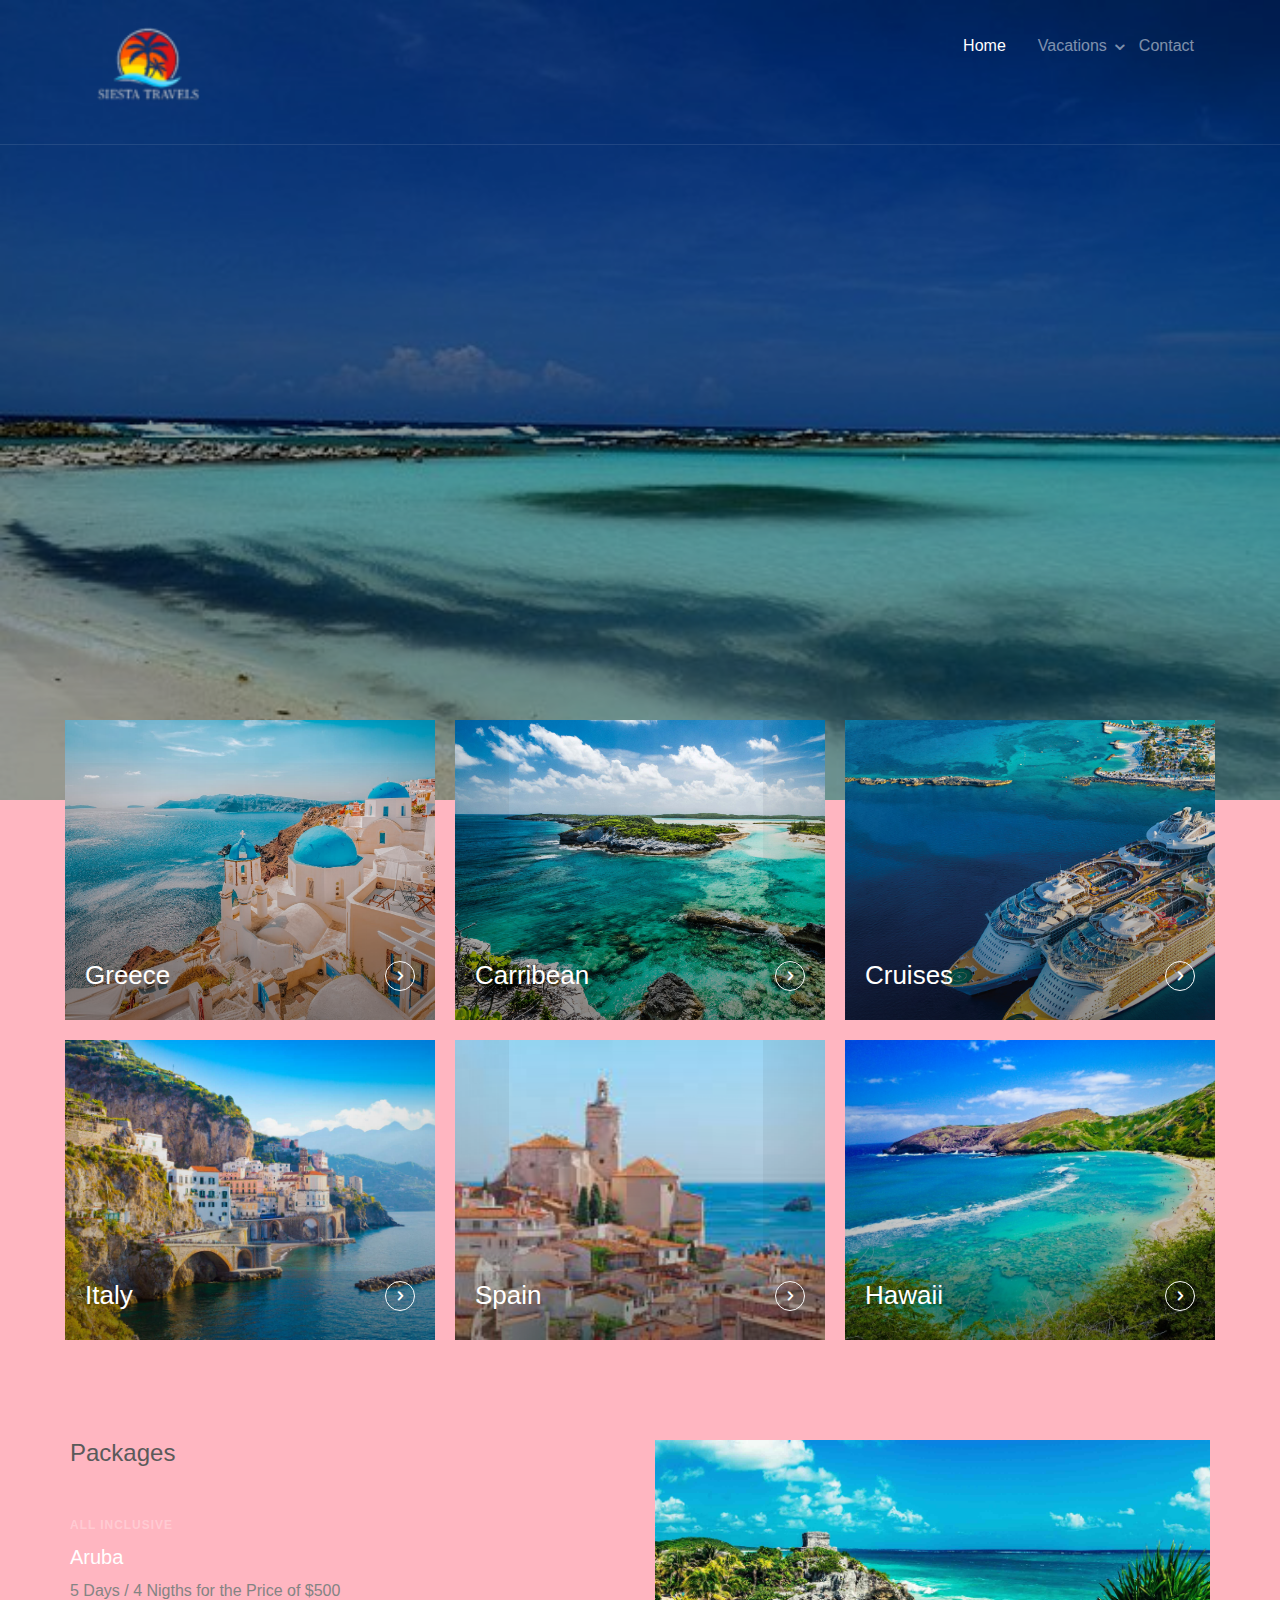
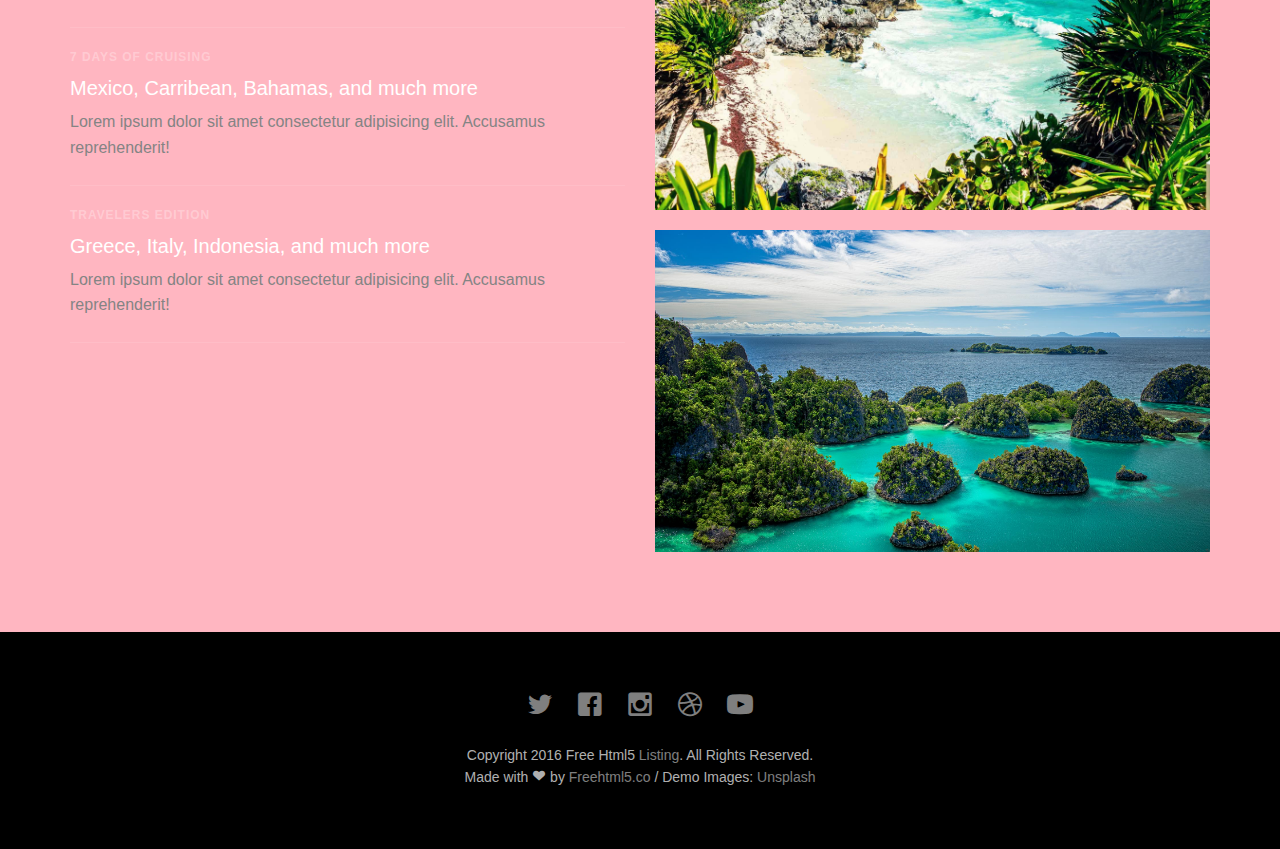
<file: index.html>
<!DOCTYPE html>
<!--[if lt IE 7]>      <html class="no-js lt-ie9 lt-ie8 lt-ie7"> <![endif]-->
<!--[if IE 7]>         <html class="no-js lt-ie9 lt-ie8"> <![endif]-->
<!--[if IE 8]>         <html class="no-js lt-ie9"> <![endif]-->
<!--[if gt IE 8]><!--> <html class="no-js"> <!--<![endif]-->
	<head>
	<meta charset="utf-8">
	<meta http-equiv="X-UA-Compatible" content="IE=edge">
	<title> &mdash; Siesta Travels</title>
	<meta name="viewport" content="width=device-width, initial-scale=1">
	<meta name="description" content="Free HTML5 Template by FREEHTML5.CO" />
	<meta name="keywords" content="free html5, free template, free bootstrap, html5, css3, mobile first, responsive" />
	<meta name="author" content="FREEHTML5.CO" />

  <!-- 
	//////////////////////////////////////////////////////

	FREE HTML5 TEMPLATE 
	DESIGNED & DEVELOPED by FREEHTML5.CO
		
	Website: 		http://freehtml5.co/
	Email: 			info@freehtml5.co
	Twitter: 		http://twitter.com/fh5co
	Facebook: 		https://www.facebook.com/fh5co

	//////////////////////////////////////////////////////
	 -->

  	<!-- Facebook and Twitter integration -->
	<meta property="og:title" content=""/>
	<meta property="og:image" content=""/>
	<meta property="og:url" content=""/>
	<meta property="og:site_name" content=""/>
	<meta property="og:description" content=""/>
	<meta name="twitter:title" content="" />
	<meta name="twitter:image" content="" />
	<meta name="twitter:url" content="" />
	<meta name="twitter:card" content="" />

	<!-- Place favicon.ico and apple-touch-icon.png in the root directory -->
	<link rel="shortcut icon" href="favicon.ico">

	<!-- <link href='https://fonts.googleapis.com/css?family=Open+Sans:400,700,300' rel='stylesheet' type='text/css'> -->
	
	<!-- Animate.css -->
	<link rel="stylesheet" href="css/animate.css">
	<!-- Icomoon Icon Fonts-->
	<link rel="stylesheet" href="css/icomoon.css">
	<!-- Bootstrap  -->
	<link rel="stylesheet" href="css/bootstrap.css">
	<!-- Superfish -->
	<link rel="stylesheet" href="css/superfish.css">

	<link rel="stylesheet" href="css/style.css">


	<!-- Modernizr JS -->
	<script src="js/modernizr-2.6.2.min.js"></script>
	<!-- FOR IE9 below -->
	<!--[if lt IE 9]>
	<script src="js/respond.min.js"></script>
	<![endif]-->

	</head>
	<body>
		<div id="fh5co-wrapper">
		<div id="fh5co-page">
		<div id="fh5co-header">
			<header id="fh5co-header-section">
				<div class="container">
					<div class="nav-header">
						<img src="./images/siesta.png" class="logo" weight=100 alt="">
						<!-- START #fh5co-menu-wrap -->
						<nav id="fh5co-menu-wrap" role="navigation">
							<ul class="sf-menu" id="fh5co-primary-menu">
								<li class="active">
									<a href="index.html">Home</a>
								</li>
								<li>
									<a href="listing.html" class="fh5co-sub-ddown">Vacations</a>
									<ul class="fh5co-sub-menu">
										<li><a href="http://freehtml5.co/preview/?item=build-free-html5-bootstrap-template" target="_blank">Packages</a></li>
										
									</ul>
								</li>
								<!-- <li>
									<a href="#" class="fh5co-sub-ddown">Dropdown</a>
									 <ul class="fh5co-sub-menu">
									 	<li><a href="left-sidebar.html">Web Development</a></li>
									 	<li><a href="right-sidebar.html">Branding &amp; Identity</a></li>
										<li>
											<a href="#" class="fh5co-sub-ddown">Free HTML5</a>
											<ul class="fh5co-sub-menu">
												<li><a href="http://freehtml5.co/preview/?item=build-free-html5-bootstrap-template" target="_blank">Build</a></li>
												<li><a href="http://freehtml5.co/preview/?item=work-free-html5-template-bootstrap" target="_blank">Work</a></li>
												<li><a href="http://freehtml5.co/preview/?item=light-free-html5-template-bootstrap" target="_blank">Light</a></li>
												<li><a href="http://freehtml5.co/preview/?item=relic-free-html5-template-using-bootstrap" target="_blank">Relic</a></li>
												<li><a href="http://freehtml5.co/preview/?item=display-free-html5-template-using-bootstrap" target="_blank">Display</a></li>
												<li><a href="http://freehtml5.co/preview/?item=sprint-free-html5-template-bootstrap" target="_blank">Sprint</a></li>
											</ul>
										</li>
										<li><a href="#">UI Animation</a></li>
										<li><a href="#">Copywriting</a></li>
										<li><a href="#">Photography</a></li> 
									</ul>
								</li> -->
								<li><a href="contact.html">Contact</a></li>
							</ul>
						</nav>
					</div>
				</div>
			</header>
			
		</div>
		
		
		<div class="fh5co-hero">
			<div class="fh5co-overlay"></div>
			<div class="fh5co-cover text-center" data-stellar-background-ratio="0.5" style="background-image: url(images/water.jpeg);">
				<div class="desc animate-box">
					<h2>Travel Around The World.</h2>
					<span><a class="btn btn-primary btn-lg" href="#">Get Started</a></span>
				</div>
			</div>

		</div>


		<div class="fh5co-listing">
			<div class="container">
				<div class="row">
					<div class="col-md-4 col-sm-4 fh5co-item-wrap">
						<a class="fh5co-listing-item">
							<img src="images/greece.jpeg" height="300" weight="200" class="">
							<div class="fh5co-listing-copy">
								<h2>Greece</h2>
								<span class="icon">
									<i class="icon-chevron-right"></i>
								</span>
							</div>
						</a>
					</div>
					<div class="col-md-4 col-sm-4 fh5co-item-wrap">
						<a class="fh5co-listing-item">
							<img src="images/carribean.jpeg" height="300" class="">
							<div class="fh5co-listing-copy">
								<h2>Carribean</h2>
								<span class="icon">
									<i class="icon-chevron-right"></i>
								</span>
							</div>
						</a>
					</div>
					<div class="col-md-4 col-sm-4 fh5co-item-wrap">
						<a class="fh5co-listing-item">
							<img src="images/boat.jpeg" height="300"class="">
							<div class="fh5co-listing-copy">
								<h2>Cruises</h2>
								<span class="icon">
									<i class="icon-chevron-right"></i>
								</span>
							</div>
						</a>
					</div>
					<!-- END 3 row -->

					<div class="col-md-4 col-sm-4 fh5co-item-wrap">
						<a class="fh5co-listing-item">
							<img src="images/italy.jpeg" height="300"class="">
							<div class="fh5co-listing-copy">
								<h2>Italy</h2>
								<span class="icon">
									<i class="icon-chevron-right"></i>
								</span>
							</div>
						</a>
					</div>
					<div class="col-md-4 col-sm-4 fh5co-item-wrap">
						<a class="fh5co-listing-item">
							<img src="images/spain2.jpeg"  height="300"class="">
							<div class="fh5co-listing-copy">
								<h2>Spain</h2>
								<span class="icon">
									<i class="icon-chevron-right"></i>
								</span>
							</div>
						</a>
					</div>
					<div class="col-md-4 col-sm-4 fh5co-item-wrap">
						<a class="fh5co-listing-item">
							<img src="images/hawait.jpeg" height="300" class="">
							<div class="fh5co-listing-copy">
								<h2>Hawaii</h2>
								<span class="icon">
									<i class="icon-chevron-right"></i>
								</span>
							</div>
						</a>
					</div>
					<!-- END 3 row -->


				</div>
			</div>
		</div>


		<div class="fh5co-section" style="background-color: lightpink">
			<div class="container">
				<div class="row">
					<div class="col-md-6 fh5co-news" >
						<h3>Packages</h3>
						<ul>
							<li>
								<a href="#">
									<span class="fh5co-date">All Inclusive</span>
									<h3>Aruba</h3>
									<p>5 Days / 4 Nigths for the Price of $500 </p>
								</a>
							</li>
							<li>
								<a href="#">
									<span class="fh5co-date">7 Days of Cruising</span>
									<h3>Mexico, Carribean, Bahamas, and much more</h3>
									<p>Lorem ipsum dolor sit amet consectetur adipisicing elit. Accusamus reprehenderit!</p>
								</a>
							</li>
							<li>
								<a href="#">
									<span class="fh5co-date">Travelers Edition</span>
									<h3>Greece, Italy, Indonesia, and much more</h3>
									<p>Lorem ipsum dolor sit amet consectetur adipisicing elit. Accusamus reprehenderit!</p>
								</a>
							</li>
						</ul>
					</div>
					<div class="col-md-6 fh5co-testimonial">
						<img src="images/mexico.jpeg"  class="img-responsive mb20">
						<img src="images/bali.jpeg"  class="img-responsive">
					</div>
				</div>
			</div>
		</div>
		
		<footer>
			<div id="footer">
				<div class="container">
					<div class="row">
						<div class="col-md-6 col-md-offset-3 text-center">
							<p class="fh5co-social-icons">
								<a href="#"><i class="icon-twitter2"></i></a>
								<a href="#"><i class="icon-facebook2"></i></a>
								<a href="#"><i class="icon-instagram"></i></a>
								<a href="#"><i class="icon-dribbble2"></i></a>
								<a href="#"><i class="icon-youtube"></i></a>
							</p>
							<p>Copyright 2016 Free Html5 <a href="#">Listing</a>. All Rights Reserved. <br>Made with <i class="icon-heart3"></i> by <a href="http://freehtml5.co/" target="_blank">Freehtml5.co</a> / Demo Images: <a href="https://unsplash.com/" target="_blank">Unsplash</a></p>
						</div>
					</div>
				</div>
			</div>
		</footer>
	

	</div>
	<!-- END fh5co-page -->

	</div>
	<!-- END fh5co-wrapper -->

	<!-- jQuery -->


	<script src="js/jquery.min.js"></script>
	<!-- jQuery Easing -->
	<script src="js/jquery.easing.1.3.js"></script>
	<!-- Bootstrap -->
	<script src="js/bootstrap.min.js"></script>
	<!-- Waypoints -->
	<script src="js/jquery.waypoints.min.js"></script>
	<!-- Stellar -->
	<script src="js/jquery.stellar.min.js"></script>
	<!-- Superfish -->
	<script src="js/hoverIntent.js"></script>
	<script src="js/superfish.js"></script>

	<!-- Main JS -->
	<script src="js/main.js"></script>

	</body>
</html>
</file>
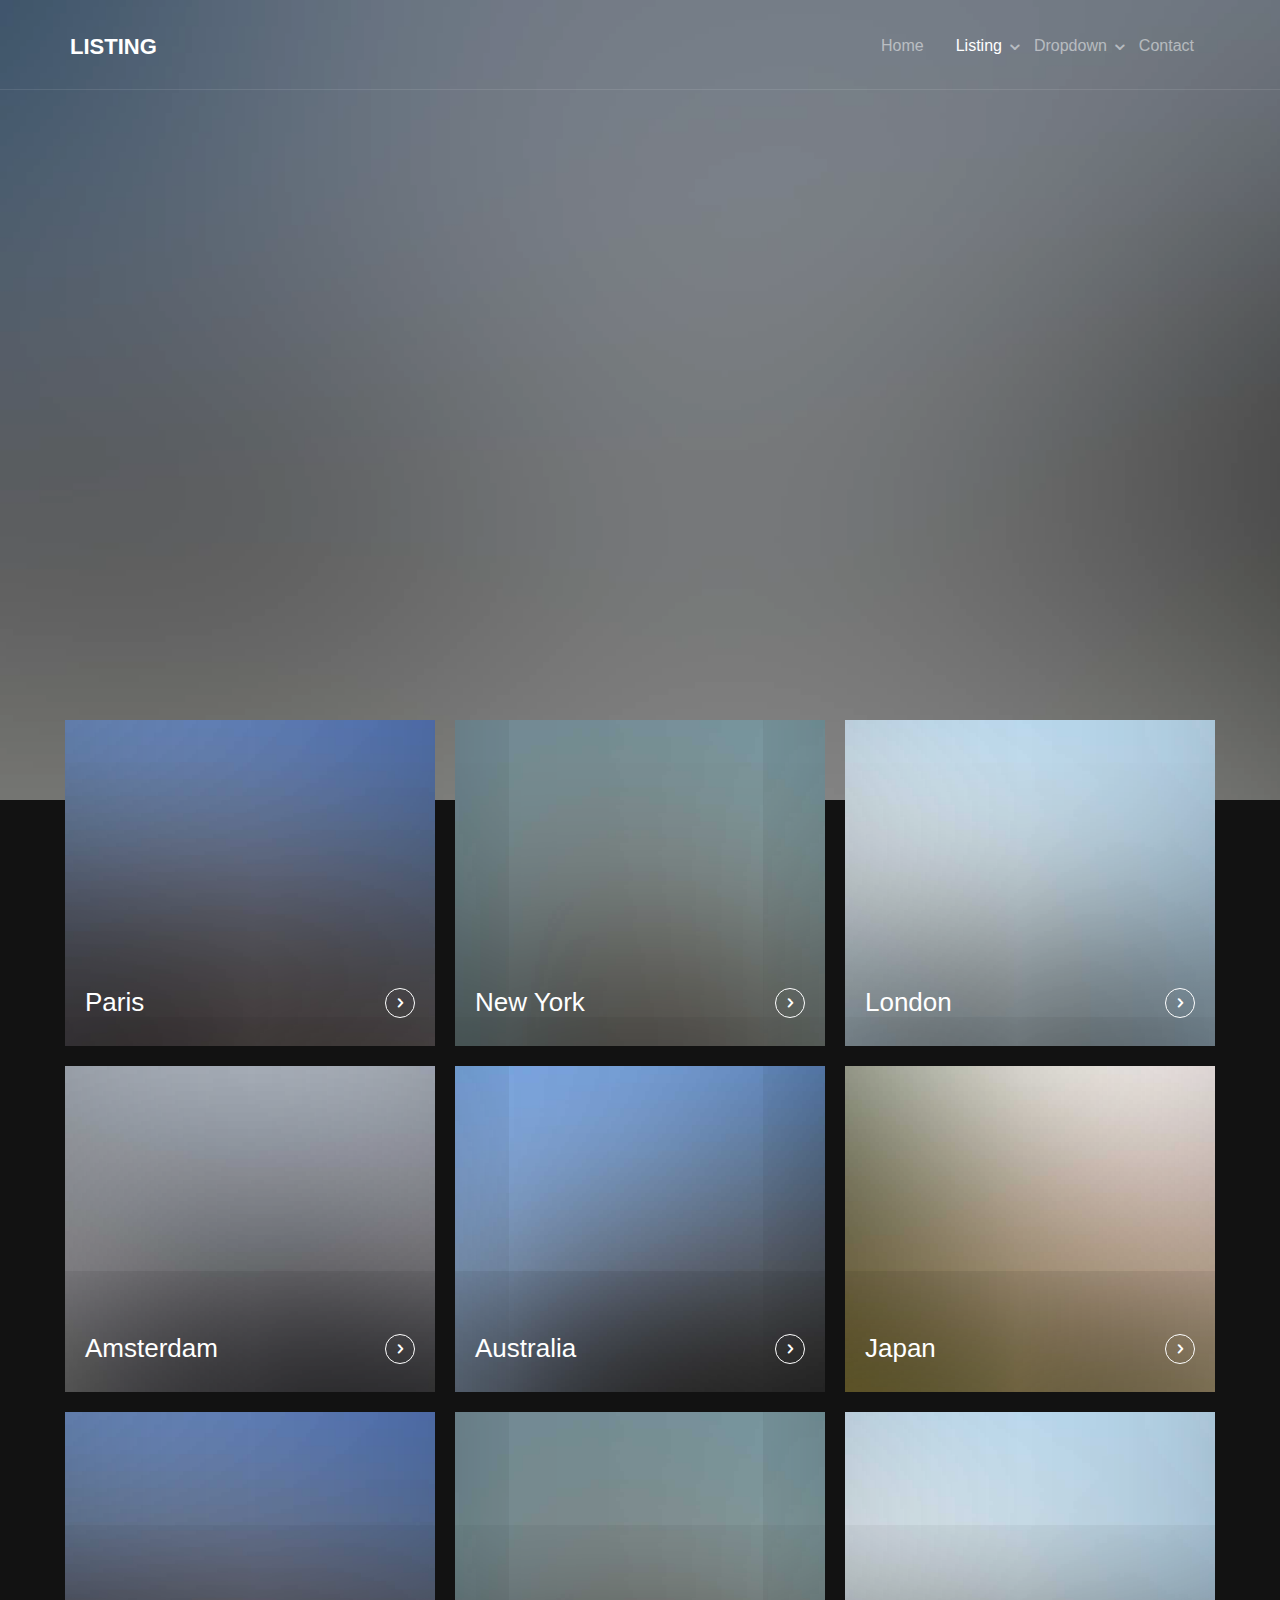
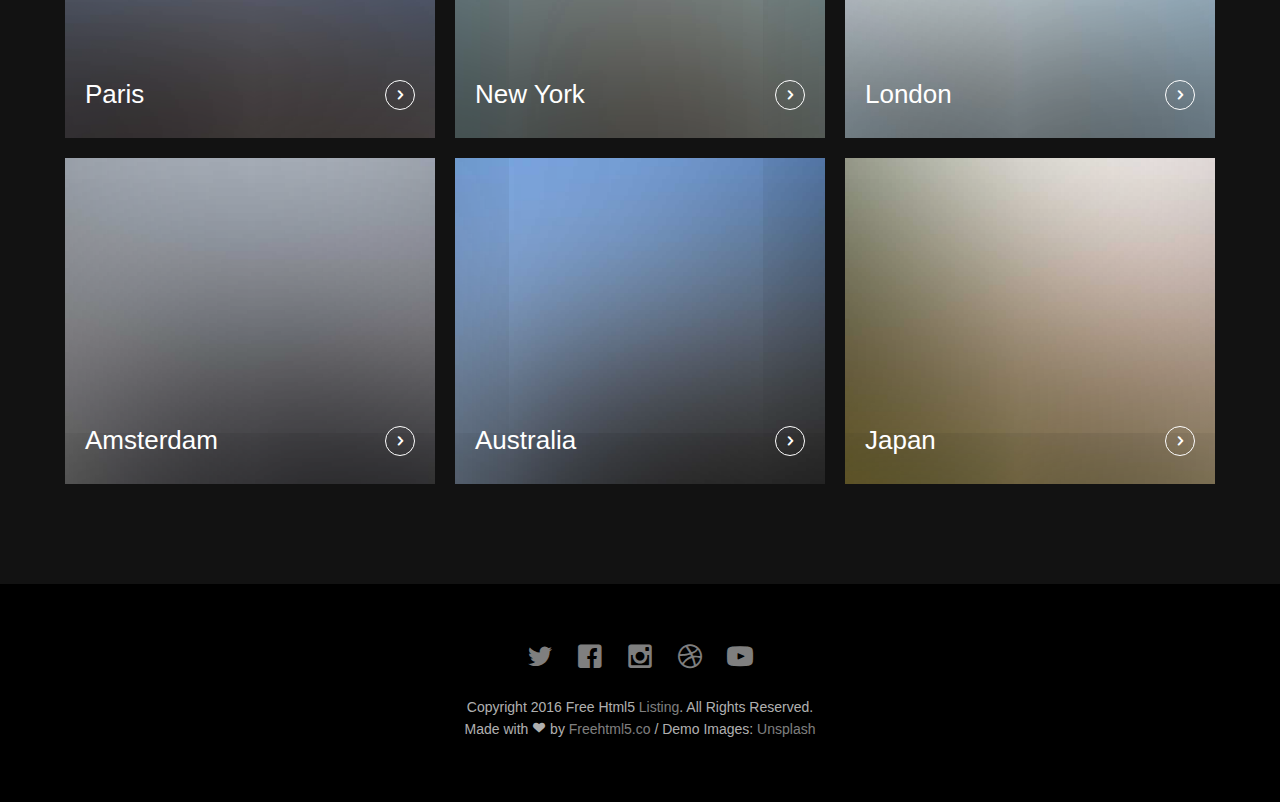
<file: listing.html>
<!DOCTYPE html>
<!--[if lt IE 7]>      <html class="no-js lt-ie9 lt-ie8 lt-ie7"> <![endif]-->
<!--[if IE 7]>         <html class="no-js lt-ie9 lt-ie8"> <![endif]-->
<!--[if IE 8]>         <html class="no-js lt-ie9"> <![endif]-->
<!--[if gt IE 8]><!--> <html class="no-js"> <!--<![endif]-->
	<head>
	<meta charset="utf-8">
	<meta http-equiv="X-UA-Compatible" content="IE=edge">
	<title>Listing &mdash; 100% Free Fully Responsive HTML5 Template by FREEHTML5.co</title>
	<meta name="viewport" content="width=device-width, initial-scale=1">
	<meta name="description" content="Free HTML5 Template by FREEHTML5.CO" />
	<meta name="keywords" content="free html5, free template, free bootstrap, html5, css3, mobile first, responsive" />
	<meta name="author" content="FREEHTML5.CO" />

  <!-- 
	//////////////////////////////////////////////////////

	FREE HTML5 TEMPLATE 
	DESIGNED & DEVELOPED by FREEHTML5.CO
		
	Website: 		http://freehtml5.co/
	Email: 			info@freehtml5.co
	Twitter: 		http://twitter.com/fh5co
	Facebook: 		https://www.facebook.com/fh5co

	//////////////////////////////////////////////////////
	 -->

  	<!-- Facebook and Twitter integration -->
	<meta property="og:title" content=""/>
	<meta property="og:image" content=""/>
	<meta property="og:url" content=""/>
	<meta property="og:site_name" content=""/>
	<meta property="og:description" content=""/>
	<meta name="twitter:title" content="" />
	<meta name="twitter:image" content="" />
	<meta name="twitter:url" content="" />
	<meta name="twitter:card" content="" />

	<!-- Place favicon.ico and apple-touch-icon.png in the root directory -->
	<link rel="shortcut icon" href="favicon.ico">

	<!-- <link href='https://fonts.googleapis.com/css?family=Open+Sans:400,700,300' rel='stylesheet' type='text/css'> -->
	
	<!-- Animate.css -->
	<link rel="stylesheet" href="css/animate.css">
	<!-- Icomoon Icon Fonts-->
	<link rel="stylesheet" href="css/icomoon.css">
	<!-- Bootstrap  -->
	<link rel="stylesheet" href="css/bootstrap.css">
	<!-- Superfish -->
	<link rel="stylesheet" href="css/superfish.css">

	<link rel="stylesheet" href="css/style.css">


	<!-- Modernizr JS -->
	<script src="js/modernizr-2.6.2.min.js"></script>
	<!-- FOR IE9 below -->
	<!--[if lt IE 9]>
	<script src="js/respond.min.js"></script>
	<![endif]-->

	</head>
	<body>
		<div id="fh5co-wrapper">
		<div id="fh5co-page">
		<div id="fh5co-header">
			<header id="fh5co-header-section">
				<div class="container">
					<div class="nav-header">
						<a href="#" class="js-fh5co-nav-toggle fh5co-nav-toggle"><i></i></a>
						<h1 id="fh5co-logo"><a href="index.html">Listing</a></h1>
						<!-- START #fh5co-menu-wrap -->
						<nav id="fh5co-menu-wrap" role="navigation">
							<ul class="sf-menu" id="fh5co-primary-menu">
								<li>
									<a href="index.html">Home</a>
								</li>
								<li class="active">
									<a href="listing.html" class="fh5co-sub-ddown">Listing</a>
									<ul class="fh5co-sub-menu">
										<li><a href="http://freehtml5.co/preview/?item=build-free-html5-bootstrap-template" target="_blank">Build</a></li>
										<li><a href="http://freehtml5.co/preview/?item=work-free-html5-template-bootstrap" target="_blank">Work</a></li>
										<li><a href="http://freehtml5.co/preview/?item=light-free-html5-template-bootstrap" target="_blank">Light</a></li>
										<li><a href="http://freehtml5.co/preview/?item=relic-free-html5-template-using-bootstrap" target="_blank">Relic</a></li>
										<li><a href="http://freehtml5.co/preview/?item=display-free-html5-template-using-bootstrap" target="_blank">Display</a></li>
										<li><a href="http://freehtml5.co/preview/?item=sprint-free-html5-template-bootstrap" target="_blank">Sprint</a></li>
									</ul>
								</li>
								<li>
									<a href="#" class="fh5co-sub-ddown">Dropdown</a>
									 <ul class="fh5co-sub-menu">
									 	<li><a href="left-sidebar.html">Web Development</a></li>
									 	<li><a href="right-sidebar.html">Branding &amp; Identity</a></li>
										<li>
											<a href="#" class="fh5co-sub-ddown">Free HTML5</a>
											<ul class="fh5co-sub-menu">
												<li><a href="http://freehtml5.co/preview/?item=build-free-html5-bootstrap-template" target="_blank">Build</a></li>
												<li><a href="http://freehtml5.co/preview/?item=work-free-html5-template-bootstrap" target="_blank">Work</a></li>
												<li><a href="http://freehtml5.co/preview/?item=light-free-html5-template-bootstrap" target="_blank">Light</a></li>
												<li><a href="http://freehtml5.co/preview/?item=relic-free-html5-template-using-bootstrap" target="_blank">Relic</a></li>
												<li><a href="http://freehtml5.co/preview/?item=display-free-html5-template-using-bootstrap" target="_blank">Display</a></li>
												<li><a href="http://freehtml5.co/preview/?item=sprint-free-html5-template-bootstrap" target="_blank">Sprint</a></li>
											</ul>
										</li>
										<li><a href="#">UI Animation</a></li>
										<li><a href="#">Copywriting</a></li>
										<li><a href="#">Photography</a></li> 
									</ul>
								</li>
								<li><a href="contact.html">Contact</a></li>
							</ul>
						</nav>
					</div>
				</div>
			</header>
			
		</div>
		
		
		<div class="fh5co-hero">
			<div class="fh5co-overlay"></div>
			<div class="fh5co-cover text-center" data-stellar-background-ratio="0.5" style="background-image: url(images/cover_bg_1.jpg);">
				<div class="desc animate-box">
					<h2>Listing of Places</h2>
					<span><a class="btn btn-primary btn-lg" href="#">Get Started</a></span>
				</div>
			</div>

		</div>


		<div class="fh5co-listing">
			<div class="container">
				<div class="row">
					<div class="col-md-4 fh5co-item-wrap">
						<a class="fh5co-listing-item">
							<img src="images/img-1.jpg" alt="Free HTML5 Bootstrap Template by FreeHTML5.co" class="img-responsive">
							<div class="fh5co-listing-copy">
								<h2>Paris</h2>
								<span class="icon">
									<i class="icon-chevron-right"></i>
								</span>
							</div>
						</a>
					</div>
					<div class="col-md-4 fh5co-item-wrap">
						<a class="fh5co-listing-item">
							<img src="images/img-2.jpg" alt="Free HTML5 Bootstrap Template by FreeHTML5.co" class="img-responsive">
							<div class="fh5co-listing-copy">
								<h2>New York</h2>
								<span class="icon">
									<i class="icon-chevron-right"></i>
								</span>
							</div>
						</a>
					</div>
					<div class="col-md-4 fh5co-item-wrap">
						<a class="fh5co-listing-item">
							<img src="images/img-3.jpg" alt="Free HTML5 Bootstrap Template by FreeHTML5.co" class="img-responsive">
							<div class="fh5co-listing-copy">
								<h2>London</h2>
								<span class="icon">
									<i class="icon-chevron-right"></i>
								</span>
							</div>
						</a>
					</div>
					<!-- END 3 row -->

					<div class="col-md-4 fh5co-item-wrap">
						<a class="fh5co-listing-item">
							<img src="images/img-4.jpg" alt="Free HTML5 Bootstrap Template by FreeHTML5.co" class="img-responsive">
							<div class="fh5co-listing-copy">
								<h2>Amsterdam</h2>
								<span class="icon">
									<i class="icon-chevron-right"></i>
								</span>
							</div>
						</a>
					</div>
					<div class="col-md-4 fh5co-item-wrap">
						<a class="fh5co-listing-item">
							<img src="images/img-5.jpg" alt="Free HTML5 Bootstrap Template by FreeHTML5.co" class="img-responsive">
							<div class="fh5co-listing-copy">
								<h2>Australia</h2>
								<span class="icon">
									<i class="icon-chevron-right"></i>
								</span>
							</div>
						</a>
					</div>
					<div class="col-md-4 fh5co-item-wrap">
						<a class="fh5co-listing-item">
							<img src="images/img-6.jpg" alt="Free HTML5 Bootstrap Template by FreeHTML5.co" class="img-responsive">
							<div class="fh5co-listing-copy">
								<h2>Japan</h2>
								<span class="icon">
									<i class="icon-chevron-right"></i>
								</span>
							</div>
						</a>
					</div>
					<!-- END 3 row -->

					<div class="col-md-4 fh5co-item-wrap">
						<a class="fh5co-listing-item">
							<img src="images/img-1.jpg" alt="Free HTML5 Bootstrap Template by FreeHTML5.co" class="img-responsive">
							<div class="fh5co-listing-copy">
								<h2>Paris</h2>
								<span class="icon">
									<i class="icon-chevron-right"></i>
								</span>
							</div>
						</a>
					</div>
					<div class="col-md-4 fh5co-item-wrap">
						<a class="fh5co-listing-item">
							<img src="images/img-2.jpg" alt="Free HTML5 Bootstrap Template by FreeHTML5.co" class="img-responsive">
							<div class="fh5co-listing-copy">
								<h2>New York</h2>
								<span class="icon">
									<i class="icon-chevron-right"></i>
								</span>
							</div>
						</a>
					</div>
					<div class="col-md-4 fh5co-item-wrap">
						<a class="fh5co-listing-item">
							<img src="images/img-3.jpg" alt="Free HTML5 Bootstrap Template by FreeHTML5.co" class="img-responsive">
							<div class="fh5co-listing-copy">
								<h2>London</h2>
								<span class="icon">
									<i class="icon-chevron-right"></i>
								</span>
							</div>
						</a>
					</div>
					<!-- END 3 row -->

					<div class="col-md-4 fh5co-item-wrap">
						<a class="fh5co-listing-item">
							<img src="images/img-4.jpg" alt="Free HTML5 Bootstrap Template by FreeHTML5.co" class="img-responsive">
							<div class="fh5co-listing-copy">
								<h2>Amsterdam</h2>
								<span class="icon">
									<i class="icon-chevron-right"></i>
								</span>
							</div>
						</a>
					</div>
					<div class="col-md-4 fh5co-item-wrap">
						<a class="fh5co-listing-item">
							<img src="images/img-5.jpg" alt="Free HTML5 Bootstrap Template by FreeHTML5.co" class="img-responsive">
							<div class="fh5co-listing-copy">
								<h2>Australia</h2>
								<span class="icon">
									<i class="icon-chevron-right"></i>
								</span>
							</div>
						</a>
					</div>
					<div class="col-md-4 fh5co-item-wrap">
						<a class="fh5co-listing-item">
							<img src="images/img-6.jpg" alt="Free HTML5 Bootstrap Template by FreeHTML5.co" class="img-responsive">
							<div class="fh5co-listing-copy">
								<h2>Japan</h2>
								<span class="icon">
									<i class="icon-chevron-right"></i>
								</span>
							</div>
						</a>
					</div>
					<!-- END 3 row -->

				</div>
			</div>
		</div>


		
		
		<footer>
			<div id="footer">
				<div class="container">
					<div class="row">
						<div class="col-md-6 col-md-offset-3 text-center">
							<p class="fh5co-social-icons">
								<a href="#"><i class="icon-twitter2"></i></a>
								<a href="#"><i class="icon-facebook2"></i></a>
								<a href="#"><i class="icon-instagram"></i></a>
								<a href="#"><i class="icon-dribbble2"></i></a>
								<a href="#"><i class="icon-youtube"></i></a>
							</p>
							<p>Copyright 2016 Free Html5 <a href="#">Listing</a>. All Rights Reserved. <br>Made with <i class="icon-heart3"></i> by <a href="http://freehtml5.co/" target="_blank">Freehtml5.co</a> / Demo Images: <a href="https://unsplash.com/" target="_blank">Unsplash</a></p>
						</div>
					</div>
				</div>
			</div>
		</footer>
	

	</div>
	<!-- END fh5co-page -->

	</div>
	<!-- END fh5co-wrapper -->

	<!-- jQuery -->


	<script src="js/jquery.min.js"></script>
	<!-- jQuery Easing -->
	<script src="js/jquery.easing.1.3.js"></script>
	<!-- Bootstrap -->
	<script src="js/bootstrap.min.js"></script>
	<!-- Waypoints -->
	<script src="js/jquery.waypoints.min.js"></script>
	<!-- Stellar -->
	<script src="js/jquery.stellar.min.js"></script>
	<!-- Superfish -->
	<script src="js/hoverIntent.js"></script>
	<script src="js/superfish.js"></script>

	<!-- Main JS -->
	<script src="js/main.js"></script>

	</body>
</html>
</file>
<file: css/icomoon.css>
@font-face {
    font-family: 'icomoon';
    src:    url('fonts/icomoon.eot?1oniuf');
    src:    url('fonts/icomoon.eot?1oniuf#iefix') format('embedded-opentype'),
        url('fonts/icomoon.ttf?1oniuf') format('truetype'),
        url('fonts/icomoon.woff?1oniuf') format('woff'),
        url('fonts/icomoon.svg?1oniuf#icomoon') format('svg');
    font-weight: normal;
    font-style: normal;
}

[class^="icon-"], [class*=" icon-"] {
    /* use !important to prevent issues with browser extensions that change fonts */
    font-family: 'icomoon' !important;
    speak: none;
    font-style: normal;
    font-weight: normal;
    font-variant: normal;
    text-transform: none;
    line-height: 1;

    /* Better Font Rendering =========== */
    -webkit-font-smoothing: antialiased;
    -moz-osx-font-smoothing: grayscale;
}

.icon-mobile:before {
    content: "\e000";
}
.icon-laptop:before {
    content: "\e001";
}
.icon-desktop:before {
    content: "\e002";
}
.icon-tablet:before {
    content: "\e003";
}
.icon-phone:before {
    content: "\e004";
}
.icon-document:before {
    content: "\e005";
}
.icon-documents:before {
    content: "\e006";
}
.icon-search:before {
    content: "\e007";
}
.icon-clipboard:before {
    content: "\e008";
}
.icon-newspaper:before {
    content: "\e009";
}
.icon-notebook:before {
    content: "\e00a";
}
.icon-book-open:before {
    content: "\e00b";
}
.icon-browser:before {
    content: "\e00c";
}
.icon-calendar:before {
    content: "\e00d";
}
.icon-presentation:before {
    content: "\e00e";
}
.icon-picture:before {
    content: "\e00f";
}
.icon-pictures:before {
    content: "\e010";
}
.icon-video:before {
    content: "\e011";
}
.icon-camera:before {
    content: "\e012";
}
.icon-printer:before {
    content: "\e013";
}
.icon-toolbox:before {
    content: "\e014";
}
.icon-briefcase:before {
    content: "\e015";
}
.icon-wallet:before {
    content: "\e016";
}
.icon-gift:before {
    content: "\e017";
}
.icon-bargraph:before {
    content: "\e018";
}
.icon-grid:before {
    content: "\e019";
}
.icon-expand:before {
    content: "\e01a";
}
.icon-focus:before {
    content: "\e01b";
}
.icon-edit:before {
    content: "\e01c";
}
.icon-adjustments:before {
    content: "\e01d";
}
.icon-ribbon:before {
    content: "\e01e";
}
.icon-hourglass:before {
    content: "\e01f";
}
.icon-lock:before {
    content: "\e020";
}
.icon-megaphone:before {
    content: "\e021";
}
.icon-shield:before {
    content: "\e022";
}
.icon-trophy:before {
    content: "\e023";
}
.icon-flag:before {
    content: "\e024";
}
.icon-map:before {
    content: "\e025";
}
.icon-puzzle:before {
    content: "\e026";
}
.icon-basket:before {
    content: "\e027";
}
.icon-envelope:before {
    content: "\e028";
}
.icon-streetsign:before {
    content: "\e029";
}
.icon-telescope:before {
    content: "\e02a";
}
.icon-gears:before {
    content: "\e02b";
}
.icon-key:before {
    content: "\e02c";
}
.icon-paperclip:before {
    content: "\e02d";
}
.icon-attachment:before {
    content: "\e02e";
}
.icon-pricetags:before {
    content: "\e02f";
}
.icon-lightbulb:before {
    content: "\e030";
}
.icon-layers:before {
    content: "\e031";
}
.icon-pencil:before {
    content: "\e032";
}
.icon-tools:before {
    content: "\e033";
}
.icon-tools-2:before {
    content: "\e034";
}
.icon-scissors:before {
    content: "\e035";
}
.icon-paintbrush:before {
    content: "\e036";
}
.icon-magnifying-glass:before {
    content: "\e037";
}
.icon-circle-compass:before {
    content: "\e038";
}
.icon-linegraph:before {
    content: "\e039";
}
.icon-mic:before {
    content: "\e03a";
}
.icon-strategy:before {
    content: "\e03b";
}
.icon-beaker:before {
    content: "\e03c";
}
.icon-caution:before {
    content: "\e03d";
}
.icon-recycle:before {
    content: "\e03e";
}
.icon-anchor:before {
    content: "\e03f";
}
.icon-profile-male:before {
    content: "\e040";
}
.icon-profile-female:before {
    content: "\e041";
}
.icon-bike:before {
    content: "\e042";
}
.icon-wine:before {
    content: "\e043";
}
.icon-hotairballoon:before {
    content: "\e044";
}
.icon-globe:before {
    content: "\e045";
}
.icon-genius:before {
    content: "\e046";
}
.icon-map-pin:before {
    content: "\e047";
}
.icon-dial:before {
    content: "\e048";
}
.icon-chat:before {
    content: "\e049";
}
.icon-heart:before {
    content: "\e04a";
}
.icon-cloud:before {
    content: "\e04b";
}
.icon-upload:before {
    content: "\e04c";
}
.icon-download:before {
    content: "\e04d";
}
.icon-target:before {
    content: "\e04e";
}
.icon-hazardous:before {
    content: "\e04f";
}
.icon-piechart:before {
    content: "\e050";
}
.icon-speedometer:before {
    content: "\e051";
}
.icon-global:before {
    content: "\e052";
}
.icon-compass:before {
    content: "\e053";
}
.icon-lifesaver:before {
    content: "\e054";
}
.icon-clock:before {
    content: "\e055";
}
.icon-aperture:before {
    content: "\e056";
}
.icon-quote:before {
    content: "\e057";
}
.icon-scope:before {
    content: "\e058";
}
.icon-alarmclock:before {
    content: "\e059";
}
.icon-refresh:before {
    content: "\e05a";
}
.icon-happy:before {
    content: "\e05b";
}
.icon-sad:before {
    content: "\e05c";
}
.icon-facebook:before {
    content: "\e05d";
}
.icon-twitter:before {
    content: "\e05e";
}
.icon-googleplus:before {
    content: "\e05f";
}
.icon-rss:before {
    content: "\e060";
}
.icon-tumblr:before {
    content: "\e061";
}
.icon-linkedin:before {
    content: "\e062";
}
.icon-dribbble:before {
    content: "\e063";
}
.icon-box2:before {
    content: "\ea82";
}
.icon-write:before {
    content: "\ea83";
}
.icon-clock2:before {
    content: "\ea84";
}
.icon-reply2:before {
    content: "\ea85";
}
.icon-reply-all2:before {
    content: "\ea86";
}
.icon-forward2:before {
    content: "\ea87";
}
.icon-flag2:before {
    content: "\ea88";
}
.icon-search2:before {
    content: "\ea89";
}
.icon-trash2:before {
    content: "\ea8a";
}
.icon-envelope2:before {
    content: "\ea8b";
}
.icon-bubble:before {
    content: "\ea8c";
}
.icon-bubbles:before {
    content: "\ea8d";
}
.icon-user2:before {
    content: "\ea8e";
}
.icon-users2:before {
    content: "\ea8f";
}
.icon-cloud2:before {
    content: "\ea90";
}
.icon-download2:before {
    content: "\ea91";
}
.icon-upload2:before {
    content: "\ea92";
}
.icon-rain:before {
    content: "\ea93";
}
.icon-sun:before {
    content: "\ea94";
}
.icon-moon2:before {
    content: "\ea95";
}
.icon-bell2:before {
    content: "\ea96";
}
.icon-folder2:before {
    content: "\ea97";
}
.icon-pin2:before {
    content: "\ea98";
}
.icon-sound2:before {
    content: "\ea99";
}
.icon-microphone:before {
    content: "\ea9a";
}
.icon-camera2:before {
    content: "\ea9b";
}
.icon-image2:before {
    content: "\ea9c";
}
.icon-cog2:before {
    content: "\ea9d";
}
.icon-calendar2:before {
    content: "\ea9e";
}
.icon-book2:before {
    content: "\ea9f";
}
.icon-map-marker:before {
    content: "\eaa0";
}
.icon-store:before {
    content: "\eaa1";
}
.icon-support:before {
    content: "\eaa2";
}
.icon-tag2:before {
    content: "\eaa3";
}
.icon-heart2:before {
    content: "\eaa4";
}
.icon-video-camera:before {
    content: "\eaa5";
}
.icon-trophy2:before {
    content: "\eaa6";
}
.icon-cart:before {
    content: "\eaa7";
}
.icon-eye2:before {
    content: "\eaa8";
}
.icon-cancel:before {
    content: "\eaa9";
}
.icon-chart:before {
    content: "\eaaa";
}
.icon-target2:before {
    content: "\eaab";
}
.icon-printer2:before {
    content: "\eaac";
}
.icon-location2:before {
    content: "\eaad";
}
.icon-bookmark2:before {
    content: "\eaae";
}
.icon-monitor:before {
    content: "\eaaf";
}
.icon-cross2:before {
    content: "\eab0";
}
.icon-plus2:before {
    content: "\eab1";
}
.icon-left:before {
    content: "\eab2";
}
.icon-up:before {
    content: "\eab3";
}
.icon-browser2:before {
    content: "\eab4";
}
.icon-windows:before {
    content: "\eab5";
}
.icon-switch2:before {
    content: "\eab6";
}
.icon-dashboard:before {
    content: "\eab7";
}
.icon-play:before {
    content: "\eab8";
}
.icon-fast-forward:before {
    content: "\eab9";
}
.icon-next:before {
    content: "\eaba";
}
.icon-refresh2:before {
    content: "\eabb";
}
.icon-film:before {
    content: "\eabc";
}
.icon-home2:before {
    content: "\eabd";
}
.icon-add-to-list:before {
    content: "\e901";
}
.icon-classic-computer:before {
    content: "\e902";
}
.icon-controller-fast-backward:before {
    content: "\e903";
}
.icon-creative-commons-attribution:before {
    content: "\e904";
}
.icon-creative-commons-noderivs:before {
    content: "\e905";
}
.icon-creative-commons-noncommercial-eu:before {
    content: "\e906";
}
.icon-creative-commons-noncommercial-us:before {
    content: "\e907";
}
.icon-creative-commons-public-domain:before {
    content: "\e908";
}
.icon-creative-commons-remix:before {
    content: "\e909";
}
.icon-creative-commons-share:before {
    content: "\e90a";
}
.icon-creative-commons-sharealike:before {
    content: "\e90b";
}
.icon-creative-commons:before {
    content: "\e90c";
}
.icon-document-landscape:before {
    content: "\e90d";
}
.icon-remove-user:before {
    content: "\e90e";
}
.icon-warning:before {
    content: "\e90f";
}
.icon-arrow-bold-down:before {
    content: "\e910";
}
.icon-arrow-bold-left:before {
    content: "\e911";
}
.icon-arrow-bold-right:before {
    content: "\e912";
}
.icon-arrow-bold-up:before {
    content: "\e913";
}
.icon-arrow-down:before {
    content: "\e914";
}
.icon-arrow-left:before {
    content: "\e915";
}
.icon-arrow-long-down:before {
    content: "\e916";
}
.icon-arrow-long-left:before {
    content: "\e917";
}
.icon-arrow-long-right:before {
    content: "\e918";
}
.icon-arrow-long-up:before {
    content: "\e919";
}
.icon-arrow-right:before {
    content: "\e91a";
}
.icon-arrow-up:before {
    content: "\e91b";
}
.icon-arrow-with-circle-down:before {
    content: "\e91c";
}
.icon-arrow-with-circle-left:before {
    content: "\e91d";
}
.icon-arrow-with-circle-right:before {
    content: "\e91e";
}
.icon-arrow-with-circle-up:before {
    content: "\e91f";
}
.icon-bookmark:before {
    content: "\e920";
}
.icon-bookmarks:before {
    content: "\e921";
}
.icon-chevron-down:before {
    content: "\e922";
}
.icon-chevron-left:before {
    content: "\e923";
}
.icon-chevron-right:before {
    content: "\e924";
}
.icon-chevron-small-down:before {
    content: "\e925";
}
.icon-chevron-small-left:before {
    content: "\e926";
}
.icon-chevron-small-right:before {
    content: "\e927";
}
.icon-chevron-small-up:before {
    content: "\e928";
}
.icon-chevron-thin-down:before {
    content: "\e929";
}
.icon-chevron-thin-left:before {
    content: "\e92a";
}
.icon-chevron-thin-right:before {
    content: "\e92b";
}
.icon-chevron-thin-up:before {
    content: "\e92c";
}
.icon-chevron-up:before {
    content: "\e92d";
}
.icon-chevron-with-circle-down:before {
    content: "\e92e";
}
.icon-chevron-with-circle-left:before {
    content: "\e92f";
}
.icon-chevron-with-circle-right:before {
    content: "\e930";
}
.icon-chevron-with-circle-up:before {
    content: "\e931";
}
.icon-cloud3:before {
    content: "\e932";
}
.icon-controller-fast-forward:before {
    content: "\e933";
}
.icon-controller-jump-to-start:before {
    content: "\e934";
}
.icon-controller-next:before {
    content: "\e935";
}
.icon-controller-paus:before {
    content: "\e936";
}
.icon-controller-play:before {
    content: "\e937";
}
.icon-controller-record:before {
    content: "\e938";
}
.icon-controller-stop:before {
    content: "\e939";
}
.icon-controller-volume:before {
    content: "\e93a";
}
.icon-dot-single:before {
    content: "\e93b";
}
.icon-dots-three-horizontal:before {
    content: "\e93c";
}
.icon-dots-three-vertical:before {
    content: "\e93d";
}
.icon-dots-two-horizontal:before {
    content: "\e93e";
}
.icon-dots-two-vertical:before {
    content: "\e93f";
}
.icon-download3:before {
    content: "\e940";
}
.icon-emoji-flirt:before {
    content: "\e941";
}
.icon-flow-branch:before {
    content: "\e942";
}
.icon-flow-cascade:before {
    content: "\e943";
}
.icon-flow-line:before {
    content: "\e944";
}
.icon-flow-parallel:before {
    content: "\e945";
}
.icon-flow-tree:before {
    content: "\e946";
}
.icon-install:before {
    content: "\e947";
}
.icon-layers2:before {
    content: "\e948";
}
.icon-open-book:before {
    content: "\e949";
}
.icon-resize-100:before {
    content: "\e94a";
}
.icon-resize-full-screen:before {
    content: "\e94b";
}
.icon-save:before {
    content: "\e94c";
}
.icon-select-arrows:before {
    content: "\e94d";
}
.icon-sound-mute:before {
    content: "\e94e";
}
.icon-sound:before {
    content: "\e94f";
}
.icon-trash:before {
    content: "\e950";
}
.icon-triangle-down:before {
    content: "\e951";
}
.icon-triangle-left:before {
    content: "\e952";
}
.icon-triangle-right:before {
    content: "\e953";
}
.icon-triangle-up:before {
    content: "\e954";
}
.icon-uninstall:before {
    content: "\e955";
}
.icon-upload-to-cloud:before {
    content: "\e956";
}
.icon-upload3:before {
    content: "\e957";
}
.icon-add-user:before {
    content: "\e958";
}
.icon-address:before {
    content: "\e959";
}
.icon-adjust:before {
    content: "\e95a";
}
.icon-air:before {
    content: "\e95b";
}
.icon-aircraft-landing:before {
    content: "\e95c";
}
.icon-aircraft-take-off:before {
    content: "\e95d";
}
.icon-aircraft:before {
    content: "\e95e";
}
.icon-align-bottom:before {
    content: "\e95f";
}
.icon-align-horizontal-middle:before {
    content: "\e960";
}
.icon-align-left:before {
    content: "\e961";
}
.icon-align-right:before {
    content: "\e962";
}
.icon-align-top:before {
    content: "\e963";
}
.icon-align-vertical-middle:before {
    content: "\e964";
}
.icon-archive:before {
    content: "\e965";
}
.icon-area-graph:before {
    content: "\e966";
}
.icon-attachment2:before {
    content: "\e967";
}
.icon-awareness-ribbon:before {
    content: "\e968";
}
.icon-back-in-time:before {
    content: "\e969";
}
.icon-back:before {
    content: "\e96a";
}
.icon-bar-graph:before {
    content: "\e96b";
}
.icon-battery:before {
    content: "\e96c";
}
.icon-beamed-note:before {
    content: "\e96d";
}
.icon-bell:before {
    content: "\e96e";
}
.icon-blackboard:before {
    content: "\e96f";
}
.icon-block:before {
    content: "\e970";
}
.icon-book:before {
    content: "\e971";
}
.icon-bowl:before {
    content: "\e972";
}
.icon-box:before {
    content: "\e973";
}
.icon-briefcase2:before {
    content: "\e974";
}
.icon-browser3:before {
    content: "\e975";
}
.icon-brush:before {
    content: "\e976";
}
.icon-bucket:before {
    content: "\e977";
}
.icon-cake:before {
    content: "\e978";
}
.icon-calculator:before {
    content: "\e979";
}
.icon-calendar3:before {
    content: "\e97a";
}
.icon-camera3:before {
    content: "\e97b";
}
.icon-ccw:before {
    content: "\e97c";
}
.icon-chat2:before {
    content: "\e97d";
}
.icon-check:before {
    content: "\e97e";
}
.icon-circle-with-cross:before {
    content: "\e97f";
}
.icon-circle-with-minus:before {
    content: "\e980";
}
.icon-circle-with-plus:before {
    content: "\e981";
}
.icon-circle:before {
    content: "\e982";
}
.icon-circular-graph:before {
    content: "\e983";
}
.icon-clapperboard:before {
    content: "\e984";
}
.icon-clipboard2:before {
    content: "\e985";
}
.icon-clock3:before {
    content: "\e986";
}
.icon-code:before {
    content: "\e987";
}
.icon-cog:before {
    content: "\e988";
}
.icon-colours:before {
    content: "\e989";
}
.icon-compass2:before {
    content: "\e98a";
}
.icon-copy:before {
    content: "\e98b";
}
.icon-credit-card:before {
    content: "\e98c";
}
.icon-credit:before {
    content: "\e98d";
}
.icon-cross:before {
    content: "\e98e";
}
.icon-cup:before {
    content: "\e98f";
}
.icon-cw:before {
    content: "\e990";
}
.icon-cycle:before {
    content: "\e991";
}
.icon-database:before {
    content: "\e992";
}
.icon-dial-pad:before {
    content: "\e993";
}
.icon-direction:before {
    content: "\e994";
}
.icon-document2:before {
    content: "\e995";
}
.icon-documents2:before {
    content: "\e996";
}
.icon-drink:before {
    content: "\e997";
}
.icon-drive:before {
    content: "\e998";
}
.icon-drop:before {
    content: "\e999";
}
.icon-edit2:before {
    content: "\e99a";
}
.icon-email:before {
    content: "\e99b";
}
.icon-emoji-happy:before {
    content: "\e99c";
}
.icon-emoji-neutral:before {
    content: "\e99d";
}
.icon-emoji-sad:before {
    content: "\e99e";
}
.icon-erase:before {
    content: "\e99f";
}
.icon-eraser:before {
    content: "\e9a0";
}
.icon-export:before {
    content: "\e9a1";
}
.icon-eye:before {
    content: "\e9a2";
}
.icon-feather:before {
    content: "\e9a3";
}
.icon-flag3:before {
    content: "\e9a4";
}
.icon-flash:before {
    content: "\e9a5";
}
.icon-flashlight:before {
    content: "\e9a6";
}
.icon-flat-brush:before {
    content: "\e9a7";
}
.icon-folder-images:before {
    content: "\e9a8";
}
.icon-folder-music:before {
    content: "\e9a9";
}
.icon-folder-video:before {
    content: "\e9aa";
}
.icon-folder:before {
    content: "\e9ab";
}
.icon-forward:before {
    content: "\e9ac";
}
.icon-funnel:before {
    content: "\e9ad";
}
.icon-game-controller:before {
    content: "\e9ae";
}
.icon-gauge:before {
    content: "\e9af";
}
.icon-globe2:before {
    content: "\e9b0";
}
.icon-graduation-cap:before {
    content: "\e9b1";
}
.icon-grid2:before {
    content: "\e9b2";
}
.icon-hair-cross:before {
    content: "\e9b3";
}
.icon-hand:before {
    content: "\e9b4";
}
.icon-heart-outlined:before {
    content: "\e9b5";
}
.icon-heart3:before {
    content: "\e9b6";
}
.icon-help-with-circle:before {
    content: "\e9b7";
}
.icon-help:before {
    content: "\e9b8";
}
.icon-home:before {
    content: "\e9b9";
}
.icon-hour-glass:before {
    content: "\e9ba";
}
.icon-image-inverted:before {
    content: "\e9bb";
}
.icon-image:before {
    content: "\e9bc";
}
.icon-images:before {
    content: "\e9bd";
}
.icon-inbox:before {
    content: "\e9be";
}
.icon-infinity:before {
    content: "\e9bf";
}
.icon-info-with-circle:before {
    content: "\e9c0";
}
.icon-info:before {
    content: "\e9c1";
}
.icon-key2:before {
    content: "\e9c2";
}
.icon-keyboard:before {
    content: "\e9c3";
}
.icon-lab-flask:before {
    content: "\e9c4";
}
.icon-landline:before {
    content: "\e9c5";
}
.icon-language:before {
    content: "\e9c6";
}
.icon-laptop2:before {
    content: "\e9c7";
}
.icon-leaf:before {
    content: "\e9c8";
}
.icon-level-down:before {
    content: "\e9c9";
}
.icon-level-up:before {
    content: "\e9ca";
}
.icon-lifebuoy:before {
    content: "\e9cb";
}
.icon-light-bulb:before {
    content: "\e9cc";
}
.icon-light-down:before {
    content: "\e9cd";
}
.icon-light-up:before {
    content: "\e9ce";
}
.icon-line-graph:before {
    content: "\e9cf";
}
.icon-link:before {
    content: "\e9d0";
}
.icon-list:before {
    content: "\e9d1";
}
.icon-location-pin:before {
    content: "\e9d2";
}
.icon-location:before {
    content: "\e9d3";
}
.icon-lock-open:before {
    content: "\e9d4";
}
.icon-lock2:before {
    content: "\e9d5";
}
.icon-log-out:before {
    content: "\e9d6";
}
.icon-login:before {
    content: "\e9d7";
}
.icon-loop:before {
    content: "\e9d8";
}
.icon-magnet:before {
    content: "\e9d9";
}
.icon-magnifying-glass2:before {
    content: "\e9da";
}
.icon-mail:before {
    content: "\e9db";
}
.icon-man:before {
    content: "\e9dc";
}
.icon-map2:before {
    content: "\e9dd";
}
.icon-mask:before {
    content: "\e9de";
}
.icon-medal:before {
    content: "\e9df";
}
.icon-megaphone2:before {
    content: "\e9e0";
}
.icon-menu:before {
    content: "\e9e1";
}
.icon-message:before {
    content: "\e9e2";
}
.icon-mic2:before {
    content: "\e9e3";
}
.icon-minus:before {
    content: "\e9e4";
}
.icon-mobile2:before {
    content: "\e9e5";
}
.icon-modern-mic:before {
    content: "\e9e6";
}
.icon-moon:before {
    content: "\e9e7";
}
.icon-mouse:before {
    content: "\e9e8";
}
.icon-music:before {
    content: "\e9e9";
}
.icon-network:before {
    content: "\e9ea";
}
.icon-new-message:before {
    content: "\e9eb";
}
.icon-new:before {
    content: "\e9ec";
}
.icon-news:before {
    content: "\e9ed";
}
.icon-note:before {
    content: "\e9ee";
}
.icon-notification:before {
    content: "\e9ef";
}
.icon-old-mobile:before {
    content: "\e9f0";
}
.icon-old-phone:before {
    content: "\e9f1";
}
.icon-palette:before {
    content: "\e9f2";
}
.icon-paper-plane:before {
    content: "\e9f3";
}
.icon-pencil2:before {
    content: "\e9f4";
}
.icon-phone2:before {
    content: "\e9f5";
}
.icon-pie-chart:before {
    content: "\e9f6";
}
.icon-pin:before {
    content: "\e9f7";
}
.icon-plus:before {
    content: "\e9f8";
}
.icon-popup:before {
    content: "\e9f9";
}
.icon-power-plug:before {
    content: "\e9fa";
}
.icon-price-ribbon:before {
    content: "\e9fb";
}
.icon-price-tag:before {
    content: "\e9fc";
}
.icon-print:before {
    content: "\e9fd";
}
.icon-progress-empty:before {
    content: "\e9fe";
}
.icon-progress-full:before {
    content: "\e9ff";
}
.icon-progress-one:before {
    content: "\ea00";
}
.icon-progress-two:before {
    content: "\ea01";
}
.icon-publish:before {
    content: "\ea02";
}
.icon-quote2:before {
    content: "\ea03";
}
.icon-radio:before {
    content: "\ea04";
}
.icon-reply-all:before {
    content: "\ea05";
}
.icon-reply:before {
    content: "\ea06";
}
.icon-retweet:before {
    content: "\ea07";
}
.icon-rocket:before {
    content: "\ea08";
}
.icon-round-brush:before {
    content: "\ea09";
}
.icon-rss2:before {
    content: "\ea0a";
}
.icon-ruler:before {
    content: "\ea0b";
}
.icon-scissors2:before {
    content: "\ea0c";
}
.icon-share-alternitive:before {
    content: "\ea0d";
}
.icon-share:before {
    content: "\ea0e";
}
.icon-shareable:before {
    content: "\ea0f";
}
.icon-shield2:before {
    content: "\ea10";
}
.icon-shop:before {
    content: "\ea11";
}
.icon-shopping-bag:before {
    content: "\ea12";
}
.icon-shopping-basket:before {
    content: "\ea13";
}
.icon-shopping-cart:before {
    content: "\ea14";
}
.icon-shuffle:before {
    content: "\ea15";
}
.icon-signal:before {
    content: "\ea16";
}
.icon-sound-mix:before {
    content: "\ea17";
}
.icon-sports-club:before {
    content: "\ea18";
}
.icon-spreadsheet:before {
    content: "\ea19";
}
.icon-squared-cross:before {
    content: "\ea1a";
}
.icon-squared-minus:before {
    content: "\ea1b";
}
.icon-squared-plus:before {
    content: "\ea1c";
}
.icon-star-outlined:before {
    content: "\ea1d";
}
.icon-star:before {
    content: "\ea1e";
}
.icon-stopwatch:before {
    content: "\ea1f";
}
.icon-suitcase:before {
    content: "\ea20";
}
.icon-swap:before {
    content: "\ea21";
}
.icon-sweden:before {
    content: "\ea22";
}
.icon-switch:before {
    content: "\ea23";
}
.icon-tablet2:before {
    content: "\ea24";
}
.icon-tag:before {
    content: "\ea25";
}
.icon-text-document-inverted:before {
    content: "\ea26";
}
.icon-text-document:before {
    content: "\ea27";
}
.icon-text:before {
    content: "\ea28";
}
.icon-thermometer:before {
    content: "\ea29";
}
.icon-thumbs-down:before {
    content: "\ea2a";
}
.icon-thumbs-up:before {
    content: "\ea2b";
}
.icon-thunder-cloud:before {
    content: "\ea2c";
}
.icon-ticket:before {
    content: "\ea2d";
}
.icon-time-slot:before {
    content: "\ea2e";
}
.icon-tools2:before {
    content: "\ea2f";
}
.icon-traffic-cone:before {
    content: "\ea30";
}
.icon-tree:before {
    content: "\ea31";
}
.icon-trophy3:before {
    content: "\ea32";
}
.icon-tv:before {
    content: "\ea33";
}
.icon-typing:before {
    content: "\ea34";
}
.icon-unread:before {
    content: "\ea35";
}
.icon-untag:before {
    content: "\ea36";
}
.icon-user:before {
    content: "\ea37";
}
.icon-users:before {
    content: "\ea38";
}
.icon-v-card:before {
    content: "\ea39";
}
.icon-video2:before {
    content: "\ea3a";
}
.icon-vinyl:before {
    content: "\ea3b";
}
.icon-voicemail:before {
    content: "\ea3c";
}
.icon-wallet2:before {
    content: "\ea3d";
}
.icon-water:before {
    content: "\ea3e";
}
.icon-500px-with-circle:before {
    content: "\ea3f";
}
.icon-500px:before {
    content: "\ea40";
}
.icon-basecamp:before {
    content: "\ea41";
}
.icon-behance:before {
    content: "\ea42";
}
.icon-creative-cloud:before {
    content: "\ea43";
}
.icon-dropbox:before {
    content: "\ea44";
}
.icon-evernote:before {
    content: "\ea45";
}
.icon-flattr:before {
    content: "\ea46";
}
.icon-foursquare:before {
    content: "\ea47";
}
.icon-google-drive:before {
    content: "\ea48";
}
.icon-google-hangouts:before {
    content: "\ea49";
}
.icon-grooveshark:before {
    content: "\ea4a";
}
.icon-icloud:before {
    content: "\ea4b";
}
.icon-mixi:before {
    content: "\ea4c";
}
.icon-onedrive:before {
    content: "\ea4d";
}
.icon-paypal:before {
    content: "\ea4e";
}
.icon-picasa:before {
    content: "\ea4f";
}
.icon-qq:before {
    content: "\ea50";
}
.icon-rdio-with-circle:before {
    content: "\ea51";
}
.icon-renren:before {
    content: "\ea52";
}
.icon-scribd:before {
    content: "\ea53";
}
.icon-sina-weibo:before {
    content: "\ea54";
}
.icon-skype-with-circle:before {
    content: "\ea55";
}
.icon-skype:before {
    content: "\ea56";
}
.icon-slideshare:before {
    content: "\ea57";
}
.icon-smashing:before {
    content: "\ea58";
}
.icon-soundcloud:before {
    content: "\ea59";
}
.icon-spotify-with-circle:before {
    content: "\ea5a";
}
.icon-spotify:before {
    content: "\ea5b";
}
.icon-swarm:before {
    content: "\ea5c";
}
.icon-vine-with-circle:before {
    content: "\ea5d";
}
.icon-vine:before {
    content: "\ea5e";
}
.icon-vk-alternitive:before {
    content: "\ea5f";
}
.icon-vk-with-circle:before {
    content: "\ea60";
}
.icon-vk:before {
    content: "\ea61";
}
.icon-xing-with-circle:before {
    content: "\ea62";
}
.icon-xing:before {
    content: "\ea63";
}
.icon-yelp:before {
    content: "\ea64";
}
.icon-dribbble-with-circle:before {
    content: "\ea65";
}
.icon-dribbble2:before {
    content: "\ea66";
}
.icon-facebook-with-circle:before {
    content: "\ea67";
}
.icon-facebook2:before {
    content: "\ea68";
}
.icon-flickr-with-circle:before {
    content: "\ea69";
}
.icon-flickr:before {
    content: "\ea6a";
}
.icon-github-with-circle:before {
    content: "\ea6b";
}
.icon-github:before {
    content: "\ea6c";
}
.icon-google-with-circle:before {
    content: "\ea6d";
}
.icon-google:before {
    content: "\ea6e";
}
.icon-instagram-with-circle:before {
    content: "\ea6f";
}
.icon-instagram:before {
    content: "\ea70";
}
.icon-lastfm-with-circle:before {
    content: "\ea71";
}
.icon-lastfm:before {
    content: "\ea72";
}
.icon-linkedin-with-circle:before {
    content: "\ea73";
}
.icon-linkedin2:before {
    content: "\ea74";
}
.icon-pinterest-with-circle:before {
    content: "\ea75";
}
.icon-pinterest:before {
    content: "\ea76";
}
.icon-rdio:before {
    content: "\ea77";
}
.icon-stumbleupon-with-circle:before {
    content: "\ea78";
}
.icon-stumbleupon:before {
    content: "\ea79";
}
.icon-tumblr-with-circle:before {
    content: "\ea7a";
}
.icon-tumblr2:before {
    content: "\ea7b";
}
.icon-twitter-with-circle:before {
    content: "\ea7c";
}
.icon-twitter2:before {
    content: "\ea7d";
}
.icon-vimeo-with-circle:before {
    content: "\ea7e";
}
.icon-vimeo:before {
    content: "\ea7f";
}
.icon-youtube-with-circle:before {
    content: "\ea80";
}
.icon-youtube:before {
    content: "\ea81";
}
.icon-home3:before {
    content: "\eabe";
}
.icon-home22:before {
    content: "\eabf";
}
.icon-home32:before {
    content: "\eac0";
}
.icon-office:before {
    content: "\eac1";
}
.icon-newspaper2:before {
    content: "\eac2";
}
.icon-pencil3:before {
    content: "\eac3";
}
.icon-pencil22:before {
    content: "\eac4";
}
.icon-quill:before {
    content: "\eac5";
}
.icon-pen:before {
    content: "\eac6";
}
.icon-blog:before {
    content: "\eac7";
}
.icon-eyedropper:before {
    content: "\eac8";
}
.icon-droplet:before {
    content: "\eac9";
}
.icon-paint-format:before {
    content: "\eaca";
}
.icon-image3:before {
    content: "\eacb";
}
.icon-images2:before {
    content: "\eacc";
}
.icon-camera4:before {
    content: "\eacd";
}
.icon-headphones:before {
    content: "\eace";
}
.icon-music2:before {
    content: "\eacf";
}
.icon-play2:before {
    content: "\ead0";
}
.icon-film2:before {
    content: "\ead1";
}
.icon-video-camera2:before {
    content: "\ead2";
}
.icon-dice:before {
    content: "\ead3";
}
.icon-pacman:before {
    content: "\ead4";
}
.icon-spades:before {
    content: "\ead5";
}
.icon-clubs:before {
    content: "\ead6";
}
.icon-diamonds:before {
    content: "\ead7";
}
.icon-bullhorn:before {
    content: "\ead8";
}
.icon-connection:before {
    content: "\ead9";
}
.icon-podcast:before {
    content: "\eada";
}
.icon-feed:before {
    content: "\eadb";
}
.icon-mic3:before {
    content: "\eadc";
}
.icon-book3:before {
    content: "\eadd";
}
.icon-books:before {
    content: "\eade";
}
.icon-library:before {
    content: "\eadf";
}
.icon-file-text:before {
    content: "\eae0";
}
.icon-profile:before {
    content: "\eae1";
}
.icon-file-empty:before {
    content: "\eae2";
}
.icon-files-empty:before {
    content: "\eae3";
}
.icon-file-text2:before {
    content: "\eae4";
}
.icon-file-picture:before {
    content: "\eae5";
}
.icon-file-music:before {
    content: "\eae6";
}
.icon-file-play:before {
    content: "\eae7";
}
.icon-file-video:before {
    content: "\eae8";
}
.icon-file-zip:before {
    content: "\eae9";
}
.icon-copy2:before {
    content: "\eaea";
}
.icon-paste:before {
    content: "\eaeb";
}
.icon-stack:before {
    content: "\eaec";
}
.icon-folder3:before {
    content: "\eaed";
}
.icon-folder-open:before {
    content: "\eaee";
}
.icon-folder-plus:before {
    content: "\eaef";
}
.icon-folder-minus:before {
    content: "\eaf0";
}
.icon-folder-download:before {
    content: "\eaf1";
}
.icon-folder-upload:before {
    content: "\eaf2";
}
.icon-price-tag2:before {
    content: "\eaf3";
}
.icon-price-tags:before {
    content: "\eaf4";
}
.icon-barcode:before {
    content: "\eaf5";
}
.icon-qrcode:before {
    content: "\eaf6";
}
.icon-ticket2:before {
    content: "\eaf7";
}
.icon-cart2:before {
    content: "\eaf8";
}
.icon-coin-dollar:before {
    content: "\eaf9";
}
.icon-coin-euro:before {
    content: "\eafa";
}
.icon-coin-pound:before {
    content: "\eafb";
}
.icon-coin-yen:before {
    content: "\eafc";
}
.icon-credit-card2:before {
    content: "\eafd";
}
.icon-calculator2:before {
    content: "\eafe";
}
.icon-lifebuoy2:before {
    content: "\eaff";
}
.icon-phone3:before {
    content: "\eb00";
}
.icon-phone-hang-up:before {
    content: "\eb01";
}
.icon-address-book:before {
    content: "\eb02";
}
.icon-envelop:before {
    content: "\eb03";
}
.icon-pushpin:before {
    content: "\eb04";
}
.icon-location3:before {
    content: "\eb05";
}
.icon-location22:before {
    content: "\eb06";
}
.icon-compass3:before {
    content: "\eb07";
}
.icon-compass22:before {
    content: "\eb08";
}
.icon-map3:before {
    content: "\eb09";
}
.icon-map22:before {
    content: "\eb0a";
}
.icon-history:before {
    content: "\eb0b";
}
.icon-clock4:before {
    content: "\eb0c";
}
.icon-clock22:before {
    content: "\eb0d";
}
.icon-alarm:before {
    content: "\eb0e";
}
.icon-bell3:before {
    content: "\eb0f";
}
.icon-stopwatch2:before {
    content: "\eb10";
}
.icon-calendar4:before {
    content: "\eb11";
}
.icon-printer3:before {
    content: "\eb12";
}
.icon-keyboard2:before {
    content: "\eb13";
}
.icon-display:before {
    content: "\eb14";
}
.icon-laptop3:before {
    content: "\eb15";
}
.icon-mobile3:before {
    content: "\eb16";
}
.icon-mobile22:before {
    content: "\eb17";
}
.icon-tablet3:before {
    content: "\eb18";
}
.icon-tv2:before {
    content: "\eb19";
}
.icon-drawer:before {
    content: "\eb1a";
}
.icon-drawer2:before {
    content: "\eb1b";
}
.icon-box-add:before {
    content: "\eb1c";
}
.icon-box-remove:before {
    content: "\eb1d";
}
.icon-download4:before {
    content: "\eb1e";
}
.icon-upload4:before {
    content: "\eb1f";
}
.icon-floppy-disk:before {
    content: "\eb20";
}
.icon-drive2:before {
    content: "\eb21";
}
.icon-database2:before {
    content: "\eb22";
}
.icon-undo:before {
    content: "\eb23";
}
.icon-redo:before {
    content: "\eb24";
}
.icon-undo2:before {
    content: "\eb25";
}
.icon-redo2:before {
    content: "\eb26";
}
.icon-forward3:before {
    content: "\eb27";
}
.icon-reply3:before {
    content: "\eb28";
}
.icon-bubble2:before {
    content: "\eb29";
}
.icon-bubbles2:before {
    content: "\eb2a";
}
.icon-bubbles22:before {
    content: "\eb2b";
}
.icon-bubble22:before {
    content: "\eb2c";
}
.icon-bubbles3:before {
    content: "\eb2d";
}
.icon-bubbles4:before {
    content: "\eb2e";
}
.icon-user3:before {
    content: "\eb2f";
}
.icon-users3:before {
    content: "\eb30";
}
.icon-user-plus:before {
    content: "\eb31";
}
.icon-user-minus:before {
    content: "\eb32";
}
.icon-user-check:before {
    content: "\eb33";
}
.icon-user-tie:before {
    content: "\eb34";
}
.icon-quotes-left:before {
    content: "\eb35";
}
.icon-quotes-right:before {
    content: "\eb36";
}
.icon-hour-glass2:before {
    content: "\eb37";
}
.icon-spinner:before {
    content: "\eb38";
}
.icon-spinner2:before {
    content: "\eb39";
}
.icon-spinner3:before {
    content: "\eb3a";
}
.icon-spinner4:before {
    content: "\eb3b";
}
.icon-spinner5:before {
    content: "\eb3c";
}
.icon-spinner6:before {
    content: "\eb3d";
}
.icon-spinner7:before {
    content: "\eb3e";
}
.icon-spinner8:before {
    content: "\eb3f";
}
.icon-spinner9:before {
    content: "\eb40";
}
.icon-spinner10:before {
    content: "\eb41";
}
.icon-spinner11:before {
    content: "\eb42";
}
.icon-binoculars:before {
    content: "\eb43";
}
.icon-search3:before {
    content: "\eb44";
}
.icon-zoom-in:before {
    content: "\eb45";
}
.icon-zoom-out:before {
    content: "\eb46";
}
.icon-enlarge:before {
    content: "\eb47";
}
.icon-shrink:before {
    content: "\eb48";
}
.icon-enlarge2:before {
    content: "\eb49";
}
.icon-shrink2:before {
    content: "\eb4a";
}
.icon-key3:before {
    content: "\eb4b";
}
.icon-key22:before {
    content: "\eb4c";
}
.icon-lock3:before {
    content: "\eb4d";
}
.icon-unlocked:before {
    content: "\eb4e";
}
.icon-wrench:before {
    content: "\eb4f";
}
.icon-equalizer:before {
    content: "\eb50";
}
.icon-equalizer2:before {
    content: "\eb51";
}
.icon-cog3:before {
    content: "\eb52";
}
.icon-cogs:before {
    content: "\eb53";
}
.icon-hammer:before {
    content: "\eb54";
}
.icon-magic-wand:before {
    content: "\eb55";
}
.icon-aid-kit:before {
    content: "\eb56";
}
.icon-bug:before {
    content: "\eb57";
}
.icon-pie-chart2:before {
    content: "\eb58";
}
.icon-stats-dots:before {
    content: "\eb59";
}
.icon-stats-bars:before {
    content: "\eb5a";
}
.icon-stats-bars2:before {
    content: "\eb5b";
}
.icon-trophy4:before {
    content: "\eb5c";
}
.icon-gift2:before {
    content: "\eb5d";
}
.icon-glass:before {
    content: "\eb5e";
}
.icon-glass2:before {
    content: "\eb5f";
}
.icon-mug:before {
    content: "\eb60";
}
.icon-spoon-knife:before {
    content: "\eb61";
}
.icon-leaf2:before {
    content: "\eb62";
}
.icon-rocket2:before {
    content: "\eb63";
}
.icon-meter:before {
    content: "\eb64";
}
.icon-meter2:before {
    content: "\eb65";
}
.icon-hammer2:before {
    content: "\eb66";
}
.icon-fire:before {
    content: "\eb67";
}
.icon-lab:before {
    content: "\eb68";
}
.icon-magnet2:before {
    content: "\eb69";
}
.icon-bin:before {
    content: "\eb6a";
}
.icon-bin2:before {
    content: "\eb6b";
}
.icon-briefcase3:before {
    content: "\eb6c";
}
.icon-airplane:before {
    content: "\eb6d";
}
.icon-truck:before {
    content: "\eb6e";
}
.icon-road:before {
    content: "\eb6f";
}
.icon-accessibility:before {
    content: "\eb70";
}
.icon-target3:before {
    content: "\eb71";
}
.icon-shield3:before {
    content: "\eb72";
}
.icon-power:before {
    content: "\eb73";
}
.icon-switch3:before {
    content: "\eb74";
}
.icon-power-cord:before {
    content: "\eb75";
}
.icon-clipboard3:before {
    content: "\eb76";
}
.icon-list-numbered:before {
    content: "\eb77";
}
.icon-list2:before {
    content: "\eb78";
}
.icon-list22:before {
    content: "\eb79";
}
.icon-tree2:before {
    content: "\eb7a";
}
.icon-menu2:before {
    content: "\eb7b";
}
.icon-menu22:before {
    content: "\eb7c";
}
.icon-menu3:before {
    content: "\eb7d";
}
.icon-menu4:before {
    content: "\eb7e";
}
.icon-cloud4:before {
    content: "\eb7f";
}
.icon-cloud-download:before {
    content: "\eb80";
}
.icon-cloud-upload:before {
    content: "\eb81";
}
.icon-cloud-check:before {
    content: "\eb82";
}
.icon-download22:before {
    content: "\eb83";
}
.icon-upload22:before {
    content: "\eb84";
}
.icon-download32:before {
    content: "\eb85";
}
.icon-upload32:before {
    content: "\eb86";
}
.icon-sphere:before {
    content: "\eb87";
}
.icon-earth:before {
    content: "\eb88";
}
.icon-link2:before {
    content: "\eb89";
}
.icon-flag4:before {
    content: "\eb8a";
}
.icon-attachment3:before {
    content: "\eb8b";
}
.icon-eye3:before {
    content: "\eb8c";
}
.icon-eye-plus:before {
    content: "\eb8d";
}
.icon-eye-minus:before {
    content: "\eb8e";
}
.icon-eye-blocked:before {
    content: "\eb8f";
}
.icon-bookmark3:before {
    content: "\eb90";
}
.icon-bookmarks2:before {
    content: "\eb91";
}
.icon-sun2:before {
    content: "\eb92";
}
.icon-contrast:before {
    content: "\eb93";
}
.icon-brightness-contrast:before {
    content: "\eb94";
}
.icon-star-empty:before {
    content: "\eb95";
}
.icon-star-half:before {
    content: "\eb96";
}
.icon-star-full:before {
    content: "\eb97";
}
.icon-heart4:before {
    content: "\eb98";
}
.icon-heart-broken:before {
    content: "\eb99";
}
.icon-man2:before {
    content: "\eb9a";
}
.icon-woman:before {
    content: "\eb9b";
}
.icon-man-woman:before {
    content: "\eb9c";
}
.icon-happy2:before {
    content: "\eb9d";
}
.icon-happy22:before {
    content: "\eb9e";
}
.icon-smile:before {
    content: "\eb9f";
}
.icon-smile2:before {
    content: "\eba0";
}
.icon-tongue:before {
    content: "\eba1";
}
.icon-tongue2:before {
    content: "\eba2";
}
.icon-sad2:before {
    content: "\eba3";
}
.icon-sad22:before {
    content: "\eba4";
}
.icon-wink:before {
    content: "\eba5";
}
.icon-wink2:before {
    content: "\eba6";
}
.icon-grin:before {
    content: "\eba7";
}
.icon-grin2:before {
    content: "\eba8";
}
.icon-cool:before {
    content: "\eba9";
}
.icon-cool2:before {
    content: "\ebaa";
}
.icon-angry:before {
    content: "\ebab";
}
.icon-angry2:before {
    content: "\ebac";
}
.icon-evil:before {
    content: "\ebad";
}
.icon-evil2:before {
    content: "\ebae";
}
.icon-shocked:before {
    content: "\ebaf";
}
.icon-shocked2:before {
    content: "\ebb0";
}
.icon-baffled:before {
    content: "\ebb1";
}
.icon-baffled2:before {
    content: "\ebb2";
}
.icon-confused:before {
    content: "\ebb3";
}
.icon-confused2:before {
    content: "\ebb4";
}
.icon-neutral:before {
    content: "\ebb5";
}
.icon-neutral2:before {
    content: "\ebb6";
}
.icon-hipster:before {
    content: "\ebb7";
}
.icon-hipster2:before {
    content: "\ebb8";
}
.icon-wondering:before {
    content: "\ebb9";
}
.icon-wondering2:before {
    content: "\ebba";
}
.icon-sleepy:before {
    content: "\ebbb";
}
.icon-sleepy2:before {
    content: "\ebbc";
}
.icon-frustrated:before {
    content: "\ebbd";
}
.icon-frustrated2:before {
    content: "\ebbe";
}
.icon-crying:before {
    content: "\ebbf";
}
.icon-crying2:before {
    content: "\ebc0";
}
.icon-point-up:before {
    content: "\ebc1";
}
.icon-point-right:before {
    content: "\ebc2";
}
.icon-point-down:before {
    content: "\ebc3";
}
.icon-point-left:before {
    content: "\ebc4";
}
.icon-warning2:before {
    content: "\ebc5";
}
.icon-notification2:before {
    content: "\ebc6";
}
.icon-question:before {
    content: "\ebc7";
}
.icon-plus3:before {
    content: "\ebc8";
}
.icon-minus2:before {
    content: "\ebc9";
}
.icon-info2:before {
    content: "\ebca";
}
.icon-cancel-circle:before {
    content: "\ebcb";
}
.icon-blocked:before {
    content: "\ebcc";
}
.icon-cross3:before {
    content: "\ebcd";
}
.icon-checkmark:before {
    content: "\ebce";
}
.icon-checkmark2:before {
    content: "\ebcf";
}
.icon-spell-check:before {
    content: "\ebd0";
}
.icon-enter:before {
    content: "\ebd1";
}
.icon-exit:before {
    content: "\ebd2";
}
.icon-play22:before {
    content: "\ebd3";
}
.icon-pause:before {
    content: "\ebd4";
}
.icon-stop:before {
    content: "\ebd5";
}
.icon-previous:before {
    content: "\ebd6";
}
.icon-next2:before {
    content: "\ebd7";
}
.icon-backward:before {
    content: "\ebd8";
}
.icon-forward22:before {
    content: "\ebd9";
}
.icon-play3:before {
    content: "\ebda";
}
.icon-pause2:before {
    content: "\ebdb";
}
.icon-stop2:before {
    content: "\ebdc";
}
.icon-backward2:before {
    content: "\ebdd";
}
.icon-forward32:before {
    content: "\ebde";
}
.icon-first:before {
    content: "\ebdf";
}
.icon-last:before {
    content: "\ebe0";
}
.icon-previous2:before {
    content: "\ebe1";
}
.icon-next22:before {
    content: "\ebe2";
}
.icon-eject:before {
    content: "\ebe3";
}
.icon-volume-high:before {
    content: "\ebe4";
}
.icon-volume-medium:before {
    content: "\ebe5";
}
.icon-volume-low:before {
    content: "\ebe6";
}
.icon-volume-mute:before {
    content: "\ebe7";
}
.icon-volume-mute2:before {
    content: "\ebe8";
}
.icon-volume-increase:before {
    content: "\ebe9";
}
.icon-volume-decrease:before {
    content: "\ebea";
}
.icon-loop2:before {
    content: "\ebeb";
}
.icon-loop22:before {
    content: "\ebec";
}
.icon-infinite:before {
    content: "\ebed";
}
.icon-shuffle2:before {
    content: "\ebee";
}
.icon-arrow-up-left:before {
    content: "\ebef";
}
.icon-arrow-up2:before {
    content: "\ebf0";
}
.icon-arrow-up-right:before {
    content: "\ebf1";
}
.icon-arrow-right2:before {
    content: "\ebf2";
}
.icon-arrow-down-right:before {
    content: "\ebf3";
}
.icon-arrow-down2:before {
    content: "\ebf4";
}
.icon-arrow-down-left:before {
    content: "\ebf5";
}
.icon-arrow-left2:before {
    content: "\ebf6";
}
.icon-arrow-up-left2:before {
    content: "\ebf7";
}
.icon-arrow-up22:before {
    content: "\ebf8";
}
.icon-arrow-up-right2:before {
    content: "\ebf9";
}
.icon-arrow-right22:before {
    content: "\ebfa";
}
.icon-arrow-down-right2:before {
    content: "\ebfb";
}
.icon-arrow-down22:before {
    content: "\ebfc";
}
.icon-arrow-down-left2:before {
    content: "\ebfd";
}
.icon-arrow-left22:before {
    content: "\ebfe";
}
.icon-circle-up:before {
    content: "\e900";
}
.icon-circle-right:before {
    content: "\ebff";
}
.icon-circle-down:before {
    content: "\ec00";
}
.icon-circle-left:before {
    content: "\ec01";
}
.icon-tab:before {
    content: "\ec02";
}
.icon-move-up:before {
    content: "\ec03";
}
.icon-move-down:before {
    content: "\ec04";
}
.icon-sort-alpha-asc:before {
    content: "\ec05";
}
.icon-sort-alpha-desc:before {
    content: "\ec06";
}
.icon-sort-numeric-asc:before {
    content: "\ec07";
}
.icon-sort-numberic-desc:before {
    content: "\ec08";
}
.icon-sort-amount-asc:before {
    content: "\ec09";
}
.icon-sort-amount-desc:before {
    content: "\ec0a";
}
.icon-command:before {
    content: "\ec0b";
}
.icon-shift:before {
    content: "\ec0c";
}
.icon-ctrl:before {
    content: "\ec0d";
}
.icon-opt:before {
    content: "\ec0e";
}
.icon-checkbox-checked:before {
    content: "\ec0f";
}
.icon-checkbox-unchecked:before {
    content: "\ec10";
}
.icon-radio-checked:before {
    content: "\ec11";
}
.icon-radio-checked2:before {
    content: "\ec12";
}
.icon-radio-unchecked:before {
    content: "\ec13";
}
.icon-crop:before {
    content: "\ec14";
}
.icon-make-group:before {
    content: "\ec15";
}
.icon-ungroup:before {
    content: "\ec16";
}
.icon-scissors3:before {
    content: "\ec17";
}
.icon-filter:before {
    content: "\ec18";
}
.icon-font:before {
    content: "\ec19";
}
.icon-ligature:before {
    content: "\ec1a";
}
.icon-ligature2:before {
    content: "\ec1b";
}
.icon-text-height:before {
    content: "\ec1c";
}
.icon-text-width:before {
    content: "\ec1d";
}
.icon-font-size:before {
    content: "\ec1e";
}
.icon-bold:before {
    content: "\ec1f";
}
.icon-underline:before {
    content: "\ec20";
}
.icon-italic:before {
    content: "\ec21";
}
.icon-strikethrough:before {
    content: "\ec22";
}
.icon-omega:before {
    content: "\ec23";
}
.icon-sigma:before {
    content: "\ec24";
}
.icon-page-break:before {
    content: "\ec25";
}
.icon-superscript:before {
    content: "\ec26";
}
.icon-subscript:before {
    content: "\ec27";
}
.icon-superscript2:before {
    content: "\ec28";
}
.icon-subscript2:before {
    content: "\ec29";
}
.icon-text-color:before {
    content: "\ec2a";
}
.icon-pagebreak:before {
    content: "\ec2b";
}
.icon-clear-formatting:before {
    content: "\ec2c";
}
.icon-table:before {
    content: "\ec2d";
}
.icon-table2:before {
    content: "\ec2e";
}
.icon-insert-template:before {
    content: "\ec2f";
}
.icon-pilcrow:before {
    content: "\ec30";
}
.icon-ltr:before {
    content: "\ec31";
}
.icon-rtl:before {
    content: "\ec32";
}
.icon-section:before {
    content: "\ec33";
}
.icon-paragraph-left:before {
    content: "\ec34";
}
.icon-paragraph-center:before {
    content: "\ec35";
}
.icon-paragraph-right:before {
    content: "\ec36";
}
.icon-paragraph-justify:before {
    content: "\ec37";
}
.icon-indent-increase:before {
    content: "\ec38";
}
.icon-indent-decrease:before {
    content: "\ec39";
}
.icon-share2:before {
    content: "\ec3a";
}
.icon-new-tab:before {
    content: "\ec3b";
}
.icon-embed:before {
    content: "\ec3c";
}
.icon-embed2:before {
    content: "\ec3d";
}
.icon-terminal:before {
    content: "\ec3e";
}
.icon-share22:before {
    content: "\ec3f";
}
.icon-mail2:before {
    content: "\ec40";
}
.icon-mail22:before {
    content: "\ec41";
}
.icon-mail3:before {
    content: "\ec42";
}
.icon-mail4:before {
    content: "\ec43";
}
.icon-amazon:before {
    content: "\ec44";
}
.icon-google2:before {
    content: "\ec45";
}
.icon-google22:before {
    content: "\ec46";
}
.icon-google3:before {
    content: "\ec47";
}
.icon-google-plus:before {
    content: "\ec48";
}
.icon-google-plus2:before {
    content: "\ec49";
}
.icon-google-plus3:before {
    content: "\ec4a";
}
.icon-hangouts:before {
    content: "\ec4b";
}
.icon-google-drive2:before {
    content: "\ec4c";
}
.icon-facebook3:before {
    content: "\ec4d";
}
.icon-facebook22:before {
    content: "\ec4e";
}
.icon-instagram2:before {
    content: "\ec4f";
}
.icon-whatsapp:before {
    content: "\ec50";
}
.icon-spotify2:before {
    content: "\ec51";
}
.icon-telegram:before {
    content: "\ec52";
}
.icon-twitter3:before {
    content: "\ec53";
}
.icon-vine2:before {
    content: "\ec54";
}
.icon-vk2:before {
    content: "\ec55";
}
.icon-renren2:before {
    content: "\ec56";
}
.icon-sina-weibo2:before {
    content: "\ec57";
}
.icon-rss3:before {
    content: "\ec58";
}
.icon-rss22:before {
    content: "\ec59";
}
.icon-youtube2:before {
    content: "\ec5a";
}
.icon-youtube22:before {
    content: "\ec5b";
}
.icon-twitch:before {
    content: "\ec5c";
}
.icon-vimeo2:before {
    content: "\ec5d";
}
.icon-vimeo22:before {
    content: "\ec5e";
}
.icon-lanyrd:before {
    content: "\ec5f";
}
.icon-flickr2:before {
    content: "\ec60";
}
.icon-flickr22:before {
    content: "\ec61";
}
.icon-flickr3:before {
    content: "\ec62";
}
.icon-flickr4:before {
    content: "\ec63";
}
.icon-dribbble3:before {
    content: "\ec64";
}
.icon-behance2:before {
    content: "\ec65";
}
.icon-behance22:before {
    content: "\ec66";
}
.icon-deviantart:before {
    content: "\ec67";
}
.icon-500px2:before {
    content: "\ec68";
}
.icon-steam:before {
    content: "\ec69";
}
.icon-steam2:before {
    content: "\ec6a";
}
.icon-dropbox2:before {
    content: "\ec6b";
}
.icon-onedrive2:before {
    content: "\ec6c";
}
.icon-github2:before {
    content: "\ec6d";
}
.icon-npm:before {
    content: "\ec6e";
}
.icon-basecamp2:before {
    content: "\ec6f";
}
.icon-trello:before {
    content: "\ec70";
}
.icon-wordpress:before {
    content: "\ec71";
}
.icon-joomla:before {
    content: "\ec72";
}
.icon-ello:before {
    content: "\ec73";
}
.icon-blogger:before {
    content: "\ec74";
}
.icon-blogger2:before {
    content: "\ec75";
}
.icon-tumblr3:before {
    content: "\ec76";
}
.icon-tumblr22:before {
    content: "\ec77";
}
.icon-yahoo:before {
    content: "\ec78";
}
.icon-yahoo2:before {
    content: "\ec79";
}
.icon-tux:before {
    content: "\ec7a";
}
.icon-appleinc:before {
    content: "\ec7b";
}
.icon-finder:before {
    content: "\ec7c";
}
.icon-android:before {
    content: "\ec7d";
}
.icon-windows2:before {
    content: "\ec7e";
}
.icon-windows8:before {
    content: "\ec7f";
}
.icon-soundcloud2:before {
    content: "\ec80";
}
.icon-soundcloud22:before {
    content: "\ec81";
}
.icon-skype2:before {
    content: "\ec82";
}
.icon-reddit:before {
    content: "\ec83";
}
.icon-hackernews:before {
    content: "\ec84";
}
.icon-wikipedia:before {
    content: "\ec85";
}
.icon-linkedin3:before {
    content: "\ec86";
}
.icon-linkedin22:before {
    content: "\ec87";
}
.icon-lastfm2:before {
    content: "\ec88";
}
.icon-lastfm22:before {
    content: "\ec89";
}
.icon-delicious:before {
    content: "\ec8a";
}
.icon-stumbleupon2:before {
    content: "\ec8b";
}
.icon-stumbleupon22:before {
    content: "\ec8c";
}
.icon-stackoverflow:before {
    content: "\ec8d";
}
.icon-pinterest2:before {
    content: "\ec8e";
}
.icon-pinterest22:before {
    content: "\ec8f";
}
.icon-xing2:before {
    content: "\ec90";
}
.icon-xing22:before {
    content: "\ec91";
}
.icon-flattr2:before {
    content: "\ec92";
}
.icon-foursquare2:before {
    content: "\ec93";
}
.icon-yelp2:before {
    content: "\ec94";
}
.icon-paypal2:before {
    content: "\ec95";
}
.icon-chrome:before {
    content: "\ec96";
}
.icon-firefox:before {
    content: "\ec97";
}
.icon-IE:before {
    content: "\ec98";
}
.icon-edge:before {
    content: "\ec99";
}
.icon-safari:before {
    content: "\ec9a";
}
.icon-opera:before {
    content: "\ec9b";
}
.icon-file-pdf:before {
    content: "\ec9c";
}
.icon-file-openoffice:before {
    content: "\ec9d";
}
.icon-file-word:before {
    content: "\ec9e";
}
.icon-file-excel:before {
    content: "\ec9f";
}
.icon-libreoffice:before {
    content: "\eca0";
}
.icon-html-five:before {
    content: "\eca1";
}
.icon-html-five2:before {
    content: "\eca2";
}
.icon-css3:before {
    content: "\eca3";
}
.icon-git:before {
    content: "\eca4";
}
.icon-codepen:before {
    content: "\eca5";
}
.icon-svg:before {
    content: "\eca6";
}
.icon-IcoMoon:before {
    content: "\eca7";
}
</file>
<file: css/superfish.css>
/*** ESSENTIAL STYLES ***/
.sf-menu, .sf-menu * {
	margin: 0;
	padding: 0;
	list-style: none;
}
.sf-menu li {
	position: relative;
}
.sf-menu ul {
	position: absolute;
	display: none;
	top: 100%;
	right: 0;
	
	z-index: 99;
}
.sf-menu > li {
	float: left;
}
.sf-menu li:hover > ul,
.sf-menu li.sfHover > ul {
	display: block;
}

.sf-menu a {
	display: block;
	position: relative;
}
.sf-menu ul ul {
	top: 0;
	left: 100%;
}


/*** DEMO SKIN ***/
.sf-menu {
	float: left;
	margin-bottom: 1em;
}
.sf-menu ul {
	box-shadow: 2px 2px 6px rgba(0,0,0,.2);
	min-width: 12em; /* allow long menu items to determine submenu width */
	*width: 12em; /* no auto sub width for IE7, see white-space comment below */
}
.sf-menu a {
	border-left: 1px solid #fff;
	border-top: 1px solid #dFeEFF; /* fallback colour must use full shorthand */
	border-top: 1px solid rgba(255,255,255,.5);
	padding: .75em 1em;
	text-decoration: none;
	zoom: 1; /* IE7 */
}
.sf-menu a {
	color: #13a;
}
.sf-menu li {
	background: #BDD2FF;
	white-space: nowrap; /* no need for Supersubs plugin */
	*white-space: normal; /* ...unless you support IE7 (let it wrap) */
	-webkit-transition: background .2s;
	transition: background .2s;
}
.sf-menu ul li {
	background: #AABDE6;
}
.sf-menu ul ul li {
	background: #9AAEDB;
}
.sf-menu li:hover,
.sf-menu li.sfHover {
	background: #CFDEFF;
	/* only transition out, not in */
	-webkit-transition: none;
	transition: none;
}

/*** arrows (for all except IE7) **/
.sf-arrows .sf-with-ul {
	padding-right: 2.5em;
	*padding-right: 1em; /* no CSS arrows for IE7 (lack pseudo-elements) */
}
/* styling for both css and generated arrows */
.sf-arrows .sf-with-ul:after {
	content: '';
	position: absolute;
	top: 50%;
	right: 1em;
	margin-top: -3px;
	height: 0;
	width: 0;
	/* order of following 3 rules important for fallbacks to work */
	border: 5px solid transparent;
	border-top-color: #dFeEFF; /* edit this to suit design (no rgba in IE8) */
	border-top-color: rgba(255,255,255,.5);
}
.sf-arrows > li > .sf-with-ul:focus:after,
.sf-arrows > li:hover > .sf-with-ul:after,
.sf-arrows > .sfHover > .sf-with-ul:after {
	border-top-color: white; /* IE8 fallback colour */
}
/* styling for right-facing arrows */
.sf-arrows ul .sf-with-ul:after {
	margin-top: -5px;
	/*margin-right: -3px;*/
	border-color: transparent;
	border-left-color: #dFeEFF; /* edit this to suit design (no rgba in IE8) */
	border-left-color: rgba(255,255,255,.5);
}
.sf-arrows ul li > .sf-with-ul:focus:after,
.sf-arrows ul li:hover > .sf-with-ul:after,
.sf-arrows ul .sfHover > .sf-with-ul:after {
	border-left-color: white;
}
</file>
<file: css/style.css>
@font-face {
  font-family: 'icomoon';
  src: url("../fonts/icomoon/icomoon.eot?srf3rx");
  src: url("../fonts/icomoon/icomoon.eot?srf3rx#iefix") format("embedded-opentype"), url("../fonts/icomoon/icomoon.ttf?srf3rx") format("truetype"), url("../fonts/icomoon/icomoon.woff?srf3rx") format("woff"), url("../fonts/icomoon/icomoon.svg?srf3rx#icomoon") format("svg");
  font-weight: normal;
  font-style: normal;
}
/* =======================================================
*
* 	Template Style 
*	Edit this section
*
* ======================================================= */
body {
  font-family: "Raleway", Arial, sans-serif;
  line-height: 1.6;
  font-size: 16px;
  background: #121212;
  color: #848484;
  font-weight: 300;
  overflow-x: hidden;
}
body.fh5co-offcanvas {
  overflow: hidden;
}

a {
  color: #fff;
  -webkit-transition: 0.5s;
  -o-transition: 0.5s;
  transition: 0.5s;
}
a:hover {
  text-decoration: none !important;
  color: #fff !important;
}

p, ul, ol {
  margin-bottom: 1.5em;
  font-size: 16px;
  color: #848484;
  font-family: "Raleway", Arial, sans-serif;
}

h1, h2, h3, h4, h5, h6 {
  color: #5a5a5a;
  font-family: "Raleway", Arial, sans-serif;
  font-weight: 400;
  margin: 0 0 30px 0;
}

figure {
  margin-bottom: 2em;
}

::-webkit-selection {
  color: #fcfcfc;
  background: #264E86;
}

::-moz-selection {
  color: #fcfcfc;
  background: #264E86;
}

::selection {
  color: #fcfcfc;
  background: #264E86;
}

#fh5co-header {
  position: relative;
  margin-bottom: 0;
  z-index: 9999999;
}

.fh5co-cover,
.fh5co-hero {
  position: relative;
  height: 800px;
}
@media screen and (max-width: 768px) {
  .fh5co-cover,
  .fh5co-hero {
    height: 700px;
  }
}
.fh5co-cover.fh5co-hero-2,
.fh5co-hero.fh5co-hero-2 {
  height: 600px;
}
.fh5co-cover.fh5co-hero-2 .fh5co-overlay,
.fh5co-hero.fh5co-hero-2 .fh5co-overlay {
  position: absolute !important;
  width: 100%;
  top: 0;
  left: 0;
  bottom: 0;
  right: 0;
  z-index: 1;
  background: rgba(0, 0, 0, 0.8);
}

.fh5co-overlay {
  position: absolute !important;
  width: 100%;
  top: 0;
  left: 0;
  bottom: 0;
  right: 0;
  z-index: 1;
  background: rgba(0, 0, 0, 0.4);
}

.fh5co-cover {
  background-size: cover;
  position: relative;
}
@media screen and (max-width: 768px) {
  .fh5co-cover {
    heifght: inherit;
    padding: 3em 0;
  }
}
.fh5co-cover .btn {
  padding: 1em 3em;
  opacity: .9;
  background: #83CC61 !important;
}
.fh5co-cover.fh5co-cover_2 {
  height: 600px;
}
@media screen and (max-width: 768px) {
  .fh5co-cover.fh5co-cover_2 {
    heifght: inherit;
    padding: 3em 0;
  }
}
.fh5co-cover .desc {
  top: 50%;
  position: absolute;
  width: 100%;
  margin-top: -80px;
  z-index: 2;
  color: #fff;
}
@media screen and (max-width: 768px) {
  .fh5co-cover .desc {
    padding-left: 15px;
    padding-right: 15px;
  }
}
.fh5co-cover .desc h2 {
  color: #fff;
  text-transform: uppercase;
  font-size: 60px;
  margin-bottom: 30px;
  font-weight: 300 !important;
}
.fh5co-cover .desc h2 strong {
  font-weight: 700;
}
@media screen and (max-width: 768px) {
  .fh5co-cover .desc h2 {
    font-size: 40px;
  }
}
.fh5co-cover .desc span {
  display: block;
  margin-bottom: 30px;
  font-size: 28px;
  letter-spacing: 1px;
}
.fh5co-cover .desc span a {
  color: #fff;
}
.fh5co-cover .desc span a:hover, .fh5co-cover .desc span a:focus {
  color: #fff !important;
}
.fh5co-cover .desc span a:hover.btn, .fh5co-cover .desc span a:focus.btn {
  border: 2px solid #fff !important;
  background: transparent !important;
}
.fh5co-cover .desc span a.fh5co-site-name {
  padding-bottom: 2px;
  border-bottom: 1px solid rgba(255, 255, 255, 0.7);
}

.fh5co-section {
  padding: 5em 0;
}
@media screen and (max-width: 768px) {
  .fh5co-section {
    padding: 3em 0;
  }
}

.fh5co-listing {
  float: left;
  position: relative;
  width: 100%;
  margin-top: -5em;
  padding-bottom: 5em;
}
.fh5co-listing .fh5co-item-wrap {
  padding-left: 10px;
  padding-right: 10px;
  margin-bottom: 20px;
  position: relative;
}
.fh5co-listing .fh5co-item-wrap .fh5co-listing-item {
  background: #fff;
  position: relative;
  display: block;
  width: 100%;
  height: 100%;
  cursor: pointer;
  overflow: hidden;
}
.fh5co-listing .fh5co-item-wrap .fh5co-listing-item:after {
  position: absolute;
  content: "";
  height: 100%;
  width: 100%;
  top: 0;
  z-index: 12;
  -webkit-box-shadow: inset 0px -126px 211px -69px rgba(0, 0, 0, 0.75);
  -moz-box-shadow: inset 0px -126px 211px -69px rgba(0, 0, 0, 0.75);
  box-shadow: inset 0px -126px 211px -69px rgba(0, 0, 0, 0.75);
  -webkit-transition: 0.3s;
  -o-transition: 0.3s;
  transition: 0.3s;
}
.fh5co-listing .fh5co-item-wrap .fh5co-listing-item img {
  position: relative;
  z-index: 10;
  -webkit-transition: 0.3s;
  -o-transition: 0.3s;
  transition: 0.3s;
}
.fh5co-listing .fh5co-item-wrap .fh5co-listing-item .fh5co-listing-copy {
  position: absolute;
  bottom: 0;
  left: 20px;
  right: 20px;
  z-index: 15;
  font-size: 16px;
}
.fh5co-listing .fh5co-item-wrap .fh5co-listing-item .fh5co-listing-copy h2 {
  color: #fff;
  font-size: 26px;
  -webkit-transition: 0.2s;
  -o-transition: 0.2s;
  transition: 0.2s;
}
.fh5co-listing .fh5co-item-wrap .fh5co-listing-item .fh5co-listing-copy .icon {
  display: block;
  position: absolute;
  right: 0;
  top: 0;
  bottom: 20px;
  width: 30px;
  height: 30px;
  border: 1px solid #fff;
  line-height: 32px;
  font-size: 16px;
  text-align: center;
  -webkit-border-radius: 50%;
  -moz-border-radius: 50%;
  -ms-border-radius: 50%;
  border-radius: 50%;
  -webkit-transition: 0.2s;
  -o-transition: 0.2s;
  transition: 0.2s;
}
.fh5co-listing .fh5co-item-wrap .fh5co-listing-item .fh5co-listing-copy .icon i {
  color: #fff;
}
.fh5co-listing .fh5co-item-wrap .fh5co-listing-item:hover img {
  -webkit-transform: scale(1.1);
  -moz-transform: scale(1.1);
  -ms-transform: scale(1.1);
  -o-transform: scale(1.1);
  transform: scale(1.1);
}
.fh5co-listing .fh5co-item-wrap .fh5co-listing-item:hover:after {
  -webkit-box-shadow: inset 0px -126px 311px -69px rgba(0, 0, 0, 0.95);
  -moz-box-shadow: inset 0px -126px 311px -69px rgba(0, 0, 0, 0.95);
  box-shadow: inset 0px -126px 311px -69px rgba(0, 0, 0, 0.95);
}
.fh5co-listing .fh5co-item-wrap .fh5co-listing-item:hover .fh5co-listing-copy h2 {
  margin-left: 10px;
}
.fh5co-listing .fh5co-item-wrap .fh5co-listing-item:hover .fh5co-listing-copy .icon {
  margin-right: 10px;
}

.fh5co-news ul {
  padding: 0;
  margin: 0;
}
.fh5co-news ul li {
  padding: 0;
  margin: 0;
  list-style: none;
}
.fh5co-news ul li a {
  display: block;
  border-bottom: 1px solid rgba(255, 255, 255, 0.1);
  padding-top: 20px;
}
.fh5co-news ul li a .fh5co-date {
  font-family: Arial, sans-serif;
  color: rgba(255, 255, 255, 0.3);
  text-transform: uppercase;
  font-size: 12px;
  font-weight: bold;
  letter-spacing: .08em;
  display: block;
  margin-bottom: 10px;
}
.fh5co-news ul li a h3 {
  margin-bottom: 10px;
  font-size: 20px;
  color: #fff;
}
.fh5co-news ul li a:hover {
  background: #000;
  padding-left: 30px;
}

/* Superfish Override Menu */
.sf-menu {
  margin: 0.4em 0 0 0 !important;
}

.sf-menu {
  float: right;
}

.sf-menu ul {
  box-shadow: none;
  border: transparent;
  min-width: 10em;
  *width: 10em;
}

.sf-menu a {
  color: rgba(255, 255, 255, 0.5);
  padding: 0.75em 1em !important;
  font-weight: normal;
  border-left: none;
  border-top: none;
  border-top: none;
  text-decoration: none;
  zoom: 1;
  font-size: 16px;
  border-bottom: none !important;
}
.sf-menu a:hover, .sf-menu a:focus {
  color: #fff !important;
}

.sf-menu li.active a:hover, .sf-menu li.active a:focus {
  color: #fff;
}

.sf-menu li,
.sf-menu ul li,
.sf-menu ul ul li,
.sf-menu li:hover,
.sf-menu li.sfHover {
  background: transparent;
}

.sf-menu ul li a,
.sf-menu ul ul li a {
  text-transform: none;
  padding: 0.2em 1em !important;
  letter-spacing: 1px;
  font-size: 14px !important;
}

.sf-menu li:hover a,
.sf-menu li.sfHover a,
.sf-menu ul li:hover a,
.sf-menu ul li.sfHover a,
.sf-menu li.active a {
  color: #fff;
}

.sf-menu ul li:hover,
.sf-menu ul li.sfHover {
  background: transparent;
}

.sf-menu ul li {
  background: transparent;
}

.sf-arrows .sf-with-ul {
  padding-right: 2.5em;
  *padding-right: 1em;
}

.sf-arrows .sf-with-ul:after {
  content: '';
  position: absolute;
  top: 50%;
  right: 1em;
  margin-top: -3px;
  height: 0;
  width: 0;
  border: 5px solid transparent;
  border-top-color: #ccc;
}

.sf-arrows > li > .sf-with-ul:focus:after,
.sf-arrows > li:hover > .sf-with-ul:after,
.sf-arrows > .sfHover > .sf-with-ul:after {
  border-top-color: #ccc;
}

.sf-arrows ul .sf-with-ul:after {
  margin-top: -5px;
  margin-right: -3px;
  border-color: transparent;
  border-left-color: #ccc;
}

.sf-arrows ul li > .sf-with-ul:focus:after,
.sf-arrows ul li:hover > .sf-with-ul:after,
.sf-arrows ul .sfHover > .sf-with-ul:after {
  border-left-color: #ccc;
}

#fh5co-header-section {
  padding: 0;
  position: absolute;
  top: 0;
  left: 0;
  width: 100%;
  z-index: 2;
  border-bottom: 1px solid rgba(255, 255, 255, 0.1);
}

.nav-header {
  position: relative;
  float: left;
  width: 100%;
}

#fh5co-logo {
  position: relative;
  z-index: 2;
  font-size: 22px;
  text-transform: uppercase;
  margin-top: 35px;
  font-weight: 700;
  float: left;
}
#fh5co-logo span {
  font-weight: 700;
}
@media screen and (max-width: 768px) {
  #fh5co-logo {
    width: 100%;
    float: none;
    text-align: center;
  }
}
#fh5co-logo a {
  color: #fff;
}
#fh5co-logo a:hover, #fh5co-logo a:focus {
  color: #fff !important;
}

#fh5co-menu-wrap {
  position: relative;
  z-index: 2;
  display: block;
  float: right;
  margin-top: 15px;
}
#fh5co-menu-wrap .sf-menu a {
  padding: 1em .75em;
}

#fh5co-primary-menu > li > ul li.active > a {
  color: #264E86 !important;
}
#fh5co-primary-menu > li > .sf-with-ul:after {
  border: none !important;
  font-family: 'icomoon';
  speak: none;
  font-style: normal;
  font-weight: normal;
  font-variant: normal;
  text-transform: none;
  line-height: 1;
  /* Better Font Rendering =========== */
  -webkit-font-smoothing: antialiased;
  -moz-osx-font-smoothing: grayscale;
  position: absolute;
  float: right;
  margin-right: -5px;
  top: 50%;
  margin-top: -7px;
  content: "\e922";
  color: rgba(255, 255, 255, 0.5);
}
#fh5co-primary-menu > li > ul li {
  position: relative;
}
#fh5co-primary-menu > li > ul li > .sf-with-ul:after {
  border: none !important;
  font-family: 'icomoon';
  speak: none;
  font-style: normal;
  font-weight: normal;
  font-variant: normal;
  text-transform: none;
  line-height: 1;
  /* Better Font Rendering =========== */
  -webkit-font-smoothing: antialiased;
  -moz-osx-font-smoothing: grayscale;
  position: absolute;
  float: right;
  margin-right: 10px;
  top: 20px;
  font-size: 16px;
  content: "\e924";
  color: rgba(0, 0, 0, 0.5);
}

#fh5co-primary-menu .fh5co-sub-menu {
  padding: 10px 7px 10px;
  background: #fff;
  left: 0;
  -webkit-border-radius: 5px;
  -moz-border-radius: 5px;
  -ms-border-radius: 5px;
  border-radius: 5px;
  -webkit-box-shadow: 0 5px 15px rgba(0, 0, 0, 0.15);
  -moz-box-shadow: 0 5px 15px rgba(0, 0, 0, 0.15);
  -ms-box-shadow: 0 5px 15px rgba(0, 0, 0, 0.15);
  -o-box-shadow: 0 5px 15px rgba(0, 0, 0, 0.15);
  box-shadow: 0 5px 15px rgba(0, 0, 0, 0.15);
}
#fh5co-primary-menu .fh5co-sub-menu > li > .fh5co-sub-menu {
  left: 100%;
}

#fh5co-primary-menu .fh5co-sub-menu:before {
  position: absolute;
  top: -9px;
  left: 20px;
  width: 0;
  height: 0;
  content: '';
}

#fh5co-primary-menu .fh5co-sub-menu:after {
  position: absolute;
  top: -8px;
  left: 21px;
  width: 0;
  height: 0;
  border-right: 8px solid transparent;
  border-bottom: 8px solid #fff;
  border-bottom: 8px solid white;
  border-left: 8px solid transparent;
  content: '';
}

#fh5co-primary-menu .fh5co-sub-menu .fh5co-sub-menu:before {
  top: 6px;
  left: 100%;
}

#fh5co-primary-menu .fh5co-sub-menu .fh5co-sub-menu:after {
  top: 7px;
  right: 100%;
  border: none !important;
}

.site-header.has-image #primary-menu .sub-menu {
  border-color: #ebebeb;
  -webkit-box-shadow: 0 5px 15px 4px rgba(0, 0, 0, 0.09);
  -moz-box-shadow: 0 5px 15px 4px rgba(0, 0, 0, 0.09);
  -ms-box-shadow: 0 5px 15px 4px rgba(0, 0, 0, 0.09);
  -o-box-shadow: 0 5px 15px 4px rgba(0, 0, 0, 0.09);
  box-shadow: 0 5px 15px 4px rgba(0, 0, 0, 0.09);
}
.site-header.has-image #primary-menu .sub-menu:before {
  display: none;
}

#fh5co-primary-menu .fh5co-sub-menu a {
  letter-spacing: 0;
  padding: 0 15px;
  font-size: 18px;
  line-height: 34px;
  color: #575757 !important;
  text-transform: none;
  background: none;
}
#fh5co-primary-menu .fh5co-sub-menu a:hover {
  color: #264E86 !important;
}

.heading-section {
  padding-bottom: 1em;
  margin-bottom: 5em;
}
.heading-section:after {
  position: absolute;
  content: '';
  bottom: 0;
  left: 50%;
  width: 100px;
  margin-left: -50px;
  height: 2px;
  background: #264E86;
}
.heading-section h3 {
  font-size: 40px;
  font-weight: 300;
  position: relative;
}
.heading-section p {
  font-size: 20px;
}

#fh5co-contact .contact-info {
  margin: 0;
  padding: 0;
}
#fh5co-contact .contact-info li {
  list-style: none;
  margin: 0 0 20px 0;
  position: relative;
  padding-left: 40px;
}
#fh5co-contact .contact-info li i {
  position: absolute;
  top: .3em;
  left: 0;
  font-size: 22px;
  color: rgba(255, 255, 255, 0.3);
}
#fh5co-contact .contact-info li a {
  font-weight: 400 !important;
  color: rgba(255, 255, 255, 0.5);
}
#fh5co-contact .form-control {
  -webkit-box-shadow: none;
  -moz-box-shadow: none;
  -ms-box-shadow: none;
  -o-box-shadow: none;
  box-shadow: none;
  border: none;
  border: 1px solid rgba(255, 255, 255, 0.1);
  font-size: 18px;
  background: transparent;
  font-weight: 400;
  -webkit-border-radius: 0px;
  -moz-border-radius: 0px;
  -ms-border-radius: 0px;
  border-radius: 0px;
}
#fh5co-contact .form-control:focus, #fh5co-contact .form-control:active {
  border: 1px solid rgba(255, 255, 255, 0.5);
}
#fh5co-contact input[type="text"] {
  height: 50px;
}
#fh5co-contact .form-group {
  margin-bottom: 30px;
}
#fh5co-contact .btn {
  background: #83CC61;
}

#map {
  width: 100%;
  height: 500px;
  position: relative;
}
@media screen and (max-width: 768px) {
  #map {
    height: 200px;
  }
}

.fh5co-social-icons > a {
  padding: 4px 10px;
  color: #264E86;
}
.fh5co-social-icons > a i {
  font-size: 26px;
}
.fh5co-social-icons > a:hover, .fh5co-social-icons > a:focus, .fh5co-social-icons > a:active {
  text-decoration: none;
  color: #5a5a5a;
}

#footer {
  float: left;
  width: 100%;
  clear: both;
  background: #000;
  padding: 60px 0 40px;
}
#footer p {
  color: rgba(255, 255, 255, 0.7);
  font-size: 14px;
}
#footer p a {
  color: rgba(255, 255, 255, 0.5);
}
#footer p a:hover, #footer p a:active, #footer p a:focus {
  color: rgba(255, 255, 255, 0.9) !important;
}

.btn {
  -webkit-transition: 0.3s;
  -o-transition: 0.3s;
  transition: 0.3s;
}

.btn {
  text-transform: uppercase;
  letter-spacing: 2px;
  -webkit-transition: 0.3s;
  -o-transition: 0.3s;
  transition: 0.3s;
}
.btn.btn-primary {
  background: #264E86;
  color: #fff;
  border: none !important;
  border: 2px solid transparent !important;
}
.btn.btn-primary:hover, .btn.btn-primary:active, .btn.btn-primary:focus {
  box-shadow: none;
  background: #264E86;
  color: #fff !important;
}
.btn:hover, .btn:active, .btn:focus {
  background: #393e46 !important;
  color: #fff;
  outline: none !important;
}
.btn.btn-default:hover, .btn.btn-default:focus, .btn.btn-default:active {
  border-color: transparent;
}

.js .animate-box {
  opacity: 0;
}

#fh5co-wrapper {
  overflow-x: hidden;
  position: relative;
}

.fh5co-offcanvas {
  overflow: hidden;
}
.fh5co-offcanvas #fh5co-wrapper {
  overflow: hidden !important;
}

#fh5co-page {
  position: relative;
  -webkit-transition: 0.5s;
  -o-transition: 0.5s;
  transition: 0.5s;
}
.fh5co-offcanvas #fh5co-page {
  -moz-transform: translateX(-240px);
  -webkit-transform: translateX(-240px);
  -ms-transform: translateX(-240px);
  -o-transform: translateX(-240px);
  transform: translateX(-240px);
}

@media screen and (max-width: 768px) {
  #fh5co-menu-wrap {
    display: none;
  }
}

#offcanvas-menu {
  position: absolute;
  top: 0;
  bottom: 0;
  z-index: 99;
  background: #222;
  right: -240px;
  width: 240px;
  padding: 20px;
  overflow-y: scroll !important;
}
#offcanvas-menu ul {
  padding: 0;
  margin: 0;
}
#offcanvas-menu ul li {
  padding: 0;
  margin: 0 0 10px 0;
  list-style: none;
}
#offcanvas-menu ul li a {
  font-size: 18px;
  color: rgba(255, 255, 255, 0.4);
}
#offcanvas-menu ul li a:hover {
  color: #fff !important;
}
#offcanvas-menu ul li > .fh5co-sub-menu {
  margin-top: 9px;
  padding-left: 20px;
}
#offcanvas-menu ul li > .fh5co-sub-menu a:hover {
  color: #fff;
}
#offcanvas-menu ul li.active > a {
  color: #fff;
}
#offcanvas-menu ul .fh5co-sub-menu {
  display: block !important;
}

.fh5co-nav-toggle {
  cursor: pointer;
  text-decoration: none;
}
.fh5co-nav-toggle.active i::before, .fh5co-nav-toggle.active i::after {
  background: #fff;
}
.fh5co-nav-toggle.dark.active i::before, .fh5co-nav-toggle.dark.active i::after {
  background: #fff;
}
.fh5co-nav-toggle:hover, .fh5co-nav-toggle:focus, .fh5co-nav-toggle:active {
  outline: none;
  border-bottom: none !important;
}
.fh5co-nav-toggle i {
  position: relative;
  display: -moz-inline-stack;
  display: inline-block;
  zoom: 1;
  *display: inline;
  width: 30px;
  height: 2px;
  color: #fff;
  font: bold 14px/.4 Helvetica;
  text-transform: uppercase;
  text-indent: -55px;
  background: #fff;
  transition: all .2s ease-out;
}
.fh5co-nav-toggle i::before, .fh5co-nav-toggle i::after {
  content: '';
  width: 30px;
  height: 2px;
  background: #fff;
  position: absolute;
  left: 0;
  -webkit-transition: 0.2s;
  -o-transition: 0.2s;
  transition: 0.2s;
}
.fh5co-nav-toggle.dark i {
  position: relative;
  color: #000;
  background: #000;
  transition: all .2s ease-out;
}
.fh5co-nav-toggle.dark i::before, .fh5co-nav-toggle.dark i::after {
  background: #000;
  -webkit-transition: 0.2s;
  -o-transition: 0.2s;
  transition: 0.2s;
}

.fh5co-nav-toggle i::before {
  top: -7px;
}

.fh5co-nav-toggle i::after {
  bottom: -7px;
}

.fh5co-nav-toggle:hover i::before {
  top: -10px;
}

.fh5co-nav-toggle:hover i::after {
  bottom: -10px;
}

.fh5co-nav-toggle.active i {
  background: transparent;
}

.fh5co-nav-toggle.active i::before {
  top: 0;
  -webkit-transform: rotateZ(45deg);
  -moz-transform: rotateZ(45deg);
  -ms-transform: rotateZ(45deg);
  -o-transform: rotateZ(45deg);
  transform: rotateZ(45deg);
}

.fh5co-nav-toggle.active i::after {
  bottom: 0;
  -webkit-transform: rotateZ(-45deg);
  -moz-transform: rotateZ(-45deg);
  -ms-transform: rotateZ(-45deg);
  -o-transform: rotateZ(-45deg);
  transform: rotateZ(-45deg);
}

.fh5co-nav-toggle {
  position: absolute;
  top: 0px;
  right: 0px;
  z-index: 9999;
  display: block;
  margin: 0 auto;
  display: none;
  cursor: pointer;
}
@media screen and (max-width: 768px) {
  .fh5co-nav-toggle {
    display: block;
    top: 0px;
    margin-top: 2em;
  }
}

.mb20 {
  margin-bottom: 20px;
}

@media screen and (max-width: 480px) {
  .col-xxs-12 {
    float: none;
    width: 100%;
  }
}

.row-bottom-padded-lg {
  padding-bottom: 7em;
}
@media screen and (max-width: 768px) {
  .row-bottom-padded-lg {
    padding-bottom: 2em;
  }
}

.row-top-padded-lg {
  padding-top: 7em;
}
@media screen and (max-width: 768px) {
  .row-top-padded-lg {
    padding-top: 2em;
  }
}

.row-bottom-padded-md {
  padding-bottom: 4em;
}
@media screen and (max-width: 768px) {
  .row-bottom-padded-md {
    padding-bottom: 2em;
  }
}

.row-top-padded-md {
  padding-top: 4em;
}
@media screen and (max-width: 768px) {
  .row-top-padded-md {
    padding-top: 2em;
  }
}

.row-bottom-padded-sm {
  padding-bottom: 2em;
}
@media screen and (max-width: 768px) {
  .row-bottom-padded-sm {
    padding-bottom: 2em;
  }
}

.row-top-padded-sm {
  padding-top: 2em;
}
@media screen and (max-width: 768px) {
  .row-top-padded-sm {
    padding-top: 2em;
  }
}

.border-bottom {
  border-bottom: 1px solid rgba(0, 0, 0, 0.06);
}

.lead {
  line-height: 1.8;
}

.no-js #loader {
  display: none;
}

.js #loader {
  display: block;
  position: absolute;
  left: 100px;
  top: 0;
}

.fh5co-loader {
  position: fixed;
  left: 0px;
  top: 0px;
  
  z-index: 9999;
  background: url(../images/hourglass.svg) center no-repeat #222222;
}

.logo {
  width: 15%;
  height: 15%;
}

/*# sourceMappingURL=style.css.map */
</file>
